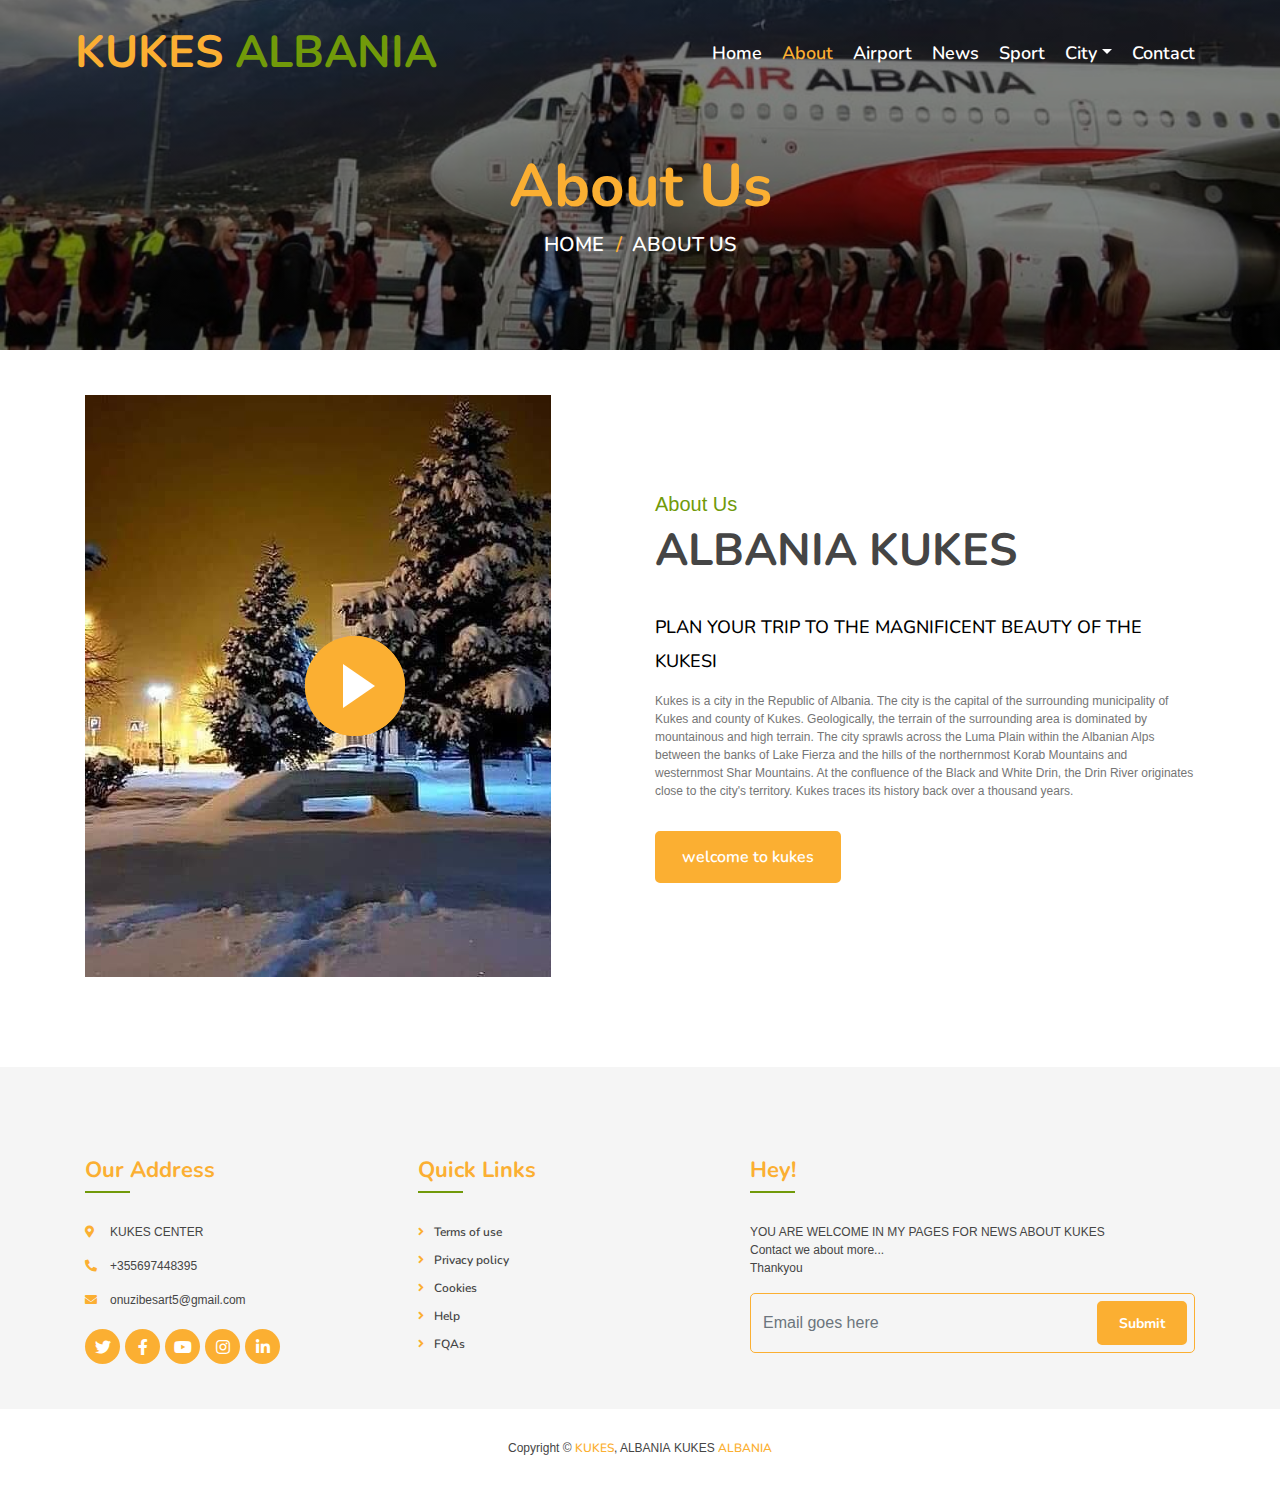
<file: about.html>
<!DOCTYPE html>
<html lang="en">
    <head>
        <meta charset="utf-8">
        <title>WELCOME TO KUKES</title>
        <meta content="width=device-width, initial-scale=1.0" name="viewport">
        <meta content="KUKES" name="keywords">
        <meta content="KUKES" name="description">

        <!-- Favicon -->
        <link href="img/favicon.ico" rel="icon">

        <!-- Google Font -->
        <link href="https://fonts.googleapis.com/css?family=Open+Sans:300,400|Nunito:600,700" rel="stylesheet"> 
        
        <!-- CSS Libraries -->
        <link href="https://stackpath.bootstrapcdn.com/bootstrap/4.4.1/css/bootstrap.min.css" rel="stylesheet">
        <link href="https://cdnjs.cloudflare.com/ajax/libs/font-awesome/5.10.0/css/all.min.css" rel="stylesheet">
        <link href="lib/animate/animate.min.css" rel="stylesheet">
        <link href="lib/owlcarousel/assets/owl.carousel.min.css" rel="stylesheet">
        <link href="lib/flaticon/font/flaticon.css" rel="stylesheet">
        <link href="lib/tempusdominus/css/tempusdominus-bootstrap-4.min.css" rel="stylesheet" />

        <!-- Template Stylesheet -->
        <link href="css/style.css" rel="stylesheet">
    </head>

    <body>
        <!-- Nav Bar Start -->
        <div class="navbar navbar-expand-lg bg-light navbar-light">
            <div class="container-fluid">
                <a href="index.html" class="navbar-brand">KUKES <span>ALBANIA</span></a>
                <button type="button" class="navbar-toggler" data-toggle="collapse" data-target="#navbarCollapse">
                    <span class="navbar-toggler-icon"></span>
                </button>

                <div class="collapse navbar-collapse justify-content-between" id="navbarCollapse">
                    <div class="navbar-nav ml-auto">
                        <a href="index.html" class="nav-item nav-link">Home</a>
                        <a href="about.html" class="nav-item nav-link active">About</a>
                        <a href="feature.html" class="nav-item nav-link">Airport</a>
                        <a href="menu.html" class="nav-item nav-link">News</a>
                        <a href="booking.html" class="nav-item nav-link">Sport</a>
                        <div class="nav-item dropdown">
                            <a href="#" class="nav-link dropdown-toggle" data-toggle="dropdown">City</a>
                            <div class="dropdown-menu">
                                <a href="blog.html" class="dropdown-item">Mountains</a>
                                <a href="single.html" class="dropdown-item">Food</a>
                            </div>
                        </div>
                        <a href="contact.html" class="nav-item nav-link">Contact</a>
                    </div>
                </div>
            </div>
        </div>
        <!-- Nav Bar End -->
        
        
        <!-- Page Header Start -->
        <div class="page-header  mb-0"  > 
        
            <div class="container">
                <div class="row">
                    <div class="col-12">
                        <h2>About Us</h2>
                    </div>
                    <div class="col-12">
                        <a href="">Home</a>
                        <a href="">About Us</a>
                    </div>
                </div>
            </div>
        </div>
        <!-- Page Header End -->
        
        
      

        <!-- About Start -->
    
	   
	    <div class="about">
            <div class="container">
                <div class="row align-items-center">
                    <div class="col-lg-6">
                        <div class="about-movie">
                    <img src="img/ku.jpg" alt="Image">
				    <source src="img/vid1.MP4" alt="VIDEO">
  <button type="button" class="btn-play" data-toggle="modal" data-src="img/vid1.mp4" data-target="#videoModal">
                                <span></span>
                            </button>
                        </div>
                    </div>
                    <div class="col-lg-6">
                        <div class="about-content">
                            <div class="section-header">
                                <p>About Us</p>
                                <h2>ALBANIA KUKES</h2>
                            </div>
                            <div class="about-text">
                                <p>
                            
           	<font size="4" color="black"><p>  
		 <h3>PLAN YOUR TRIP TO THE MAGNIFICENT BEAUTY OF THE KUKESI</h3></p></font>
         Kukes is a city in the Republic of Albania. 
		 The city is the capital of the surrounding municipality of Kukes and county of Kukes.
         Geologically, the terrain of the surrounding area is dominated by mountainous and high terrain. 
         The city sprawls across the Luma Plain within the Albanian Alps between the banks of Lake Fierza
         and the hills of the northernmost Korab Mountains and westernmost Shar Mountains. At the confluence
         of the Black and White Drin, the Drin River originates close to the city's territory.
         Kukes traces its history back over a thousand years. 
		 </p>
                                <a class="btn custom-btn" href="">welcome to kukes</a>
                            </div>
                        </div>
                    </div>
                </div>
            </div>
        </div>
        <!-- About End -->
        
        
        <!-- Video Modal Start-->
        <div class="modal fade" id="videoModal" tabindex="-1" role="dialog" aria-labelledby="exampleModalLabel" aria-hidden="true">
            <div class="modal-dialog" role="document">
                <div class="modal-content">
                    <div class="modal-body">
                        <button type="button" class="close" data-dismiss="modal" aria-label="Close">
                            <span aria-hidden="true">&times;</span>
                        </button>        
                        <!-- 16:9 aspect ratio -->
                        <div class="embed-responsive embed-responsive-16by9">
                            <iframe class="embed-responsive-item" src="" id="video"  allowscriptaccess="always" allow="autoplay"></iframe>
                        </div>
                    </div>
                </div>
            </div>
        </div> 
        <!-- Video Modal End -->


        <!-- Footer Start -->
        <div class="footer">
            <div class="container">
                <div class="row">
                    <div class="col-lg-7">
                        <div class="row">
                            <div class="col-md-6">
                                <div class="footer-contact">
                                    <h2>Our Address</h2>
                                    <p><i class="fa fa-map-marker-alt"></i>KUKES CENTER</p>
                                    <p><i class="fa fa-phone-alt"></i>+355697448395</p>
                                    <p><i class="fa fa-envelope"></i>onuzibesart5@gmail.com</p>
                                    <div class="footer-social">
                                        <a href=""><i class="fab fa-twitter"></i></a>
                                        <a href=""><i class="fab fa-facebook-f"></i></a>
                                        <a href=""><i class="fab fa-youtube"></i></a>
                                        <a href=""><i class="fab fa-instagram"></i></a>
                                        <a href=""><i class="fab fa-linkedin-in"></i></a>
                                    </div>
                                </div>
                            </div>
                            <div class="col-md-6">
                                <div class="footer-link">
                                    <h2>Quick Links</h2>
                                    <a href="">Terms of use</a>
                                    <a href="">Privacy policy</a>
                                    <a href="">Cookies</a>
                                    <a href="">Help</a>
                                    <a href="">FQAs</a>
                                </div>
                            </div>
                        </div>
                    </div>
                    <div class="col-lg-5">
                        <div class="footer-newsletter">
                            <h2>Hey!</h2>
                            <p>
                               YOU ARE WELCOME IN MY PAGES FOR NEWS ABOUT KUKES 
                              <br>
							   Contact we about more...
							  <br>
							   Thankyou 
                            <div class="form">
                                <input class="form-control" placeholder="Email goes here">
                                <button class="btn custom-btn">Submit</button>
                            </div>
                        </div>
                    </div>
                </div>
            </div>
            <div class="copyright">
                <div class="container">
                    <p>Copyright &copy; <a href="#">KUKES</a>, ALBANIA</p>
                    <p>KUKES <a href="">ALBANIA</a></p>
                </div>
            </div>
        </div>
        <!-- Footer End -->

        <a href="#" class="back-to-top"><i class="fa fa-chevron-up"></i></a>

        <!-- JavaScript Libraries -->
        <script src="https://code.jquery.com/jquery-3.4.1.min.js"></script>
        <script src="https://stackpath.bootstrapcdn.com/bootstrap/4.4.1/js/bootstrap.bundle.min.js"></script>
        <script src="lib/easing/easing.min.js"></script>
        <script src="lib/owlcarousel/owl.carousel.min.js"></script>
        <script src="lib/tempusdominus/js/moment.min.js"></script>
        <script src="lib/tempusdominus/js/moment-timezone.min.js"></script>
        <script src="lib/tempusdominus/js/tempusdominus-bootstrap-4.min.js"></script>
        
        <!-- Contact Javascript File -->
        <script src="mail/jqBootstrapValidation.min.js"></script>
        <script src="mail/contact.js"></script>

        <!-- Template Javascript -->
        <script src="js/main.js"></script>
    </body>
</html>
</file>
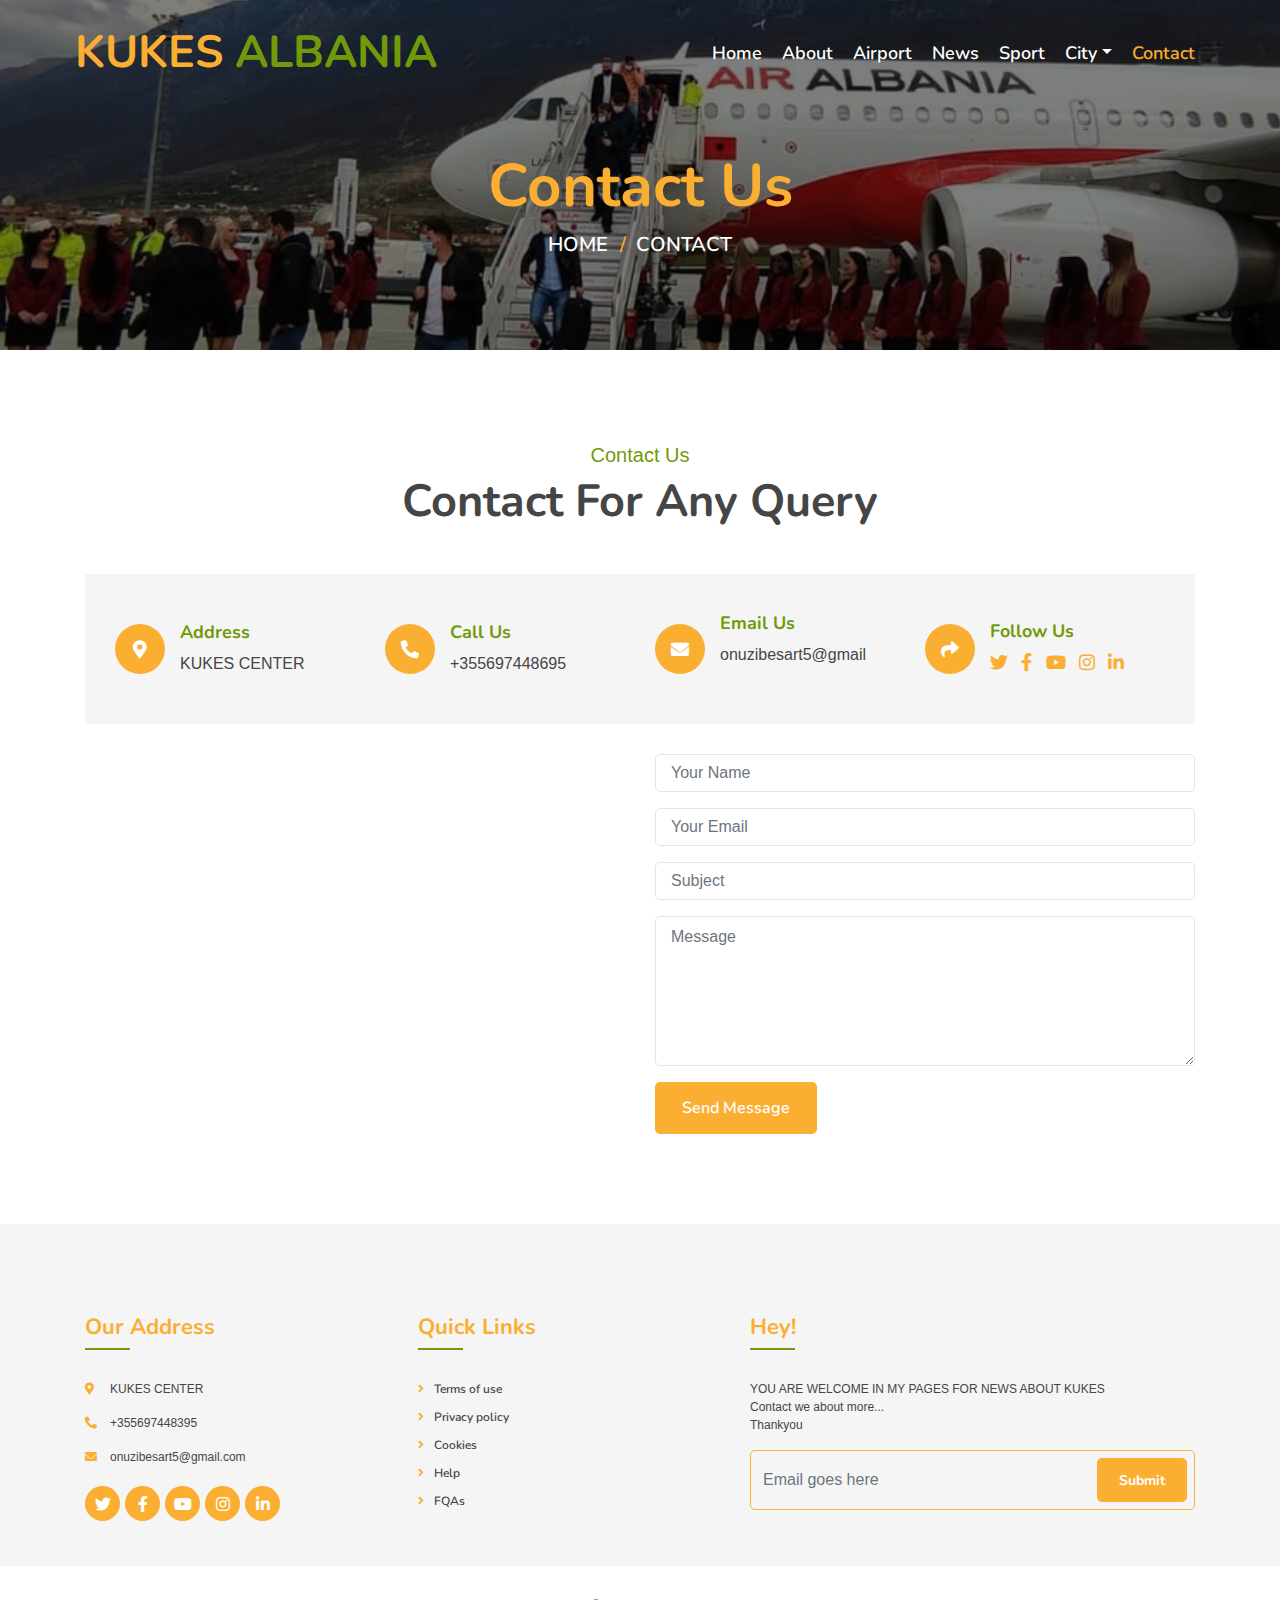
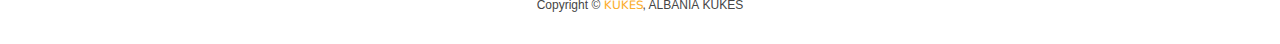
<file: contact.html>
<!DOCTYPE html>
<html lang="en">
    <head>
        <meta charset="utf-8">
        <title>WELCOME TO KUKESI</title>
        <meta content="width=device-width, initial-scale=1.0" name="viewport">
        <meta content="KUKESI" name="keywords">
        <meta content="KUKESI" name="description">

        <!-- Favicon -->
        <link href="img/favicon.ico" rel="icon">

        <!-- Google Font -->
        <link href="https://fonts.googleapis.com/css?family=Open+Sans:300,400|Nunito:600,700" rel="stylesheet"> 
        
        <!-- CSS Libraries -->
        <link href="https://stackpath.bootstrapcdn.com/bootstrap/4.4.1/css/bootstrap.min.css" rel="stylesheet">
        <link href="https://cdnjs.cloudflare.com/ajax/libs/font-awesome/5.10.0/css/all.min.css" rel="stylesheet">
        <link href="lib/animate/animate.min.css" rel="stylesheet">
        <link href="lib/owlcarousel/assets/owl.carousel.min.css" rel="stylesheet">
        <link href="lib/flaticon/font/flaticon.css" rel="stylesheet">
        <link href="lib/tempusdominus/css/tempusdominus-bootstrap-4.min.css" rel="stylesheet" />

        <!-- Template Stylesheet -->
        <link href="css/style.css" rel="stylesheet">
    </head>

    <body>
        <!-- Nav Bar Start -->
        <div class="navbar navbar-expand-lg bg-light navbar-light">
            <div class="container-fluid">
                <a href="index.html" class="navbar-brand">KUKES <span>ALBANIA</span></a>
                <button type="button" class="navbar-toggler" data-toggle="collapse" data-target="#navbarCollapse">
                    <span class="navbar-toggler-icon"></span>
                </button>

                <div class="collapse navbar-collapse justify-content-between" id="navbarCollapse">
                    <div class="navbar-nav ml-auto">
                        <a href="index.html" class="nav-item nav-link">Home</a>
                        <a href="about.html" class="nav-item nav-link">About</a>
                        <a href="feature.html" class="nav-item nav-link">Airport</a>
                        <a href="menu.html" class="nav-item nav-link">News</a>
                        <a href="booking.html" class="nav-item nav-link">Sport</a>
                        <div class="nav-item dropdown">
                            <a href="#" class="nav-link dropdown-toggle" data-toggle="dropdown">City</a>
                            <div class="dropdown-menu">
                                <a href="blog.html" class="dropdown-item">Mountains</a>
                                <a href="single.html" class="dropdown-item">Food</a>
                            </div>
                        </div>
                        <a href="contact.html" class="nav-item nav-link active">Contact</a>
                    </div>
                </div>
            </div>
        </div>
        <!-- Nav Bar End -->
        
        
        <!-- Page Header Start -->
        <div class="page-header">
            <div class="container">
                <div class="row">
                    <div class="col-12">
                        <h2>Contact Us</h2>
                    </div>
                    <div class="col-12">
                        <a href="">Home</a>
                        <a href="">Contact</a>
                    </div>
                </div>
            </div>
        </div>
        <!-- Page Header End -->
        
        
        <!-- Contact Start -->
        <div class="contact">
            <div class="container">
                <div class="section-header text-center">
                    <p>Contact Us</p>
                    <h2>Contact For Any Query</h2>
                </div>
                <div class="row align-items-center contact-information">
                    <div class="col-md-6 col-lg-3">
                        <div class="contact-info">
                            <div class="contact-icon">
                                <i class="fa fa-map-marker-alt"></i>
                            </div>
                            <div class="contact-text">
                                <h3>Address</h3>
                                <p>KUKES CENTER</p>
                            </div>
                        </div>
                    </div>
                    <div class="col-md-6 col-lg-3">
                        <div class="contact-info">
                            <div class="contact-icon">
                                <i class="fa fa-phone-alt"></i>
                            </div>
                            <div class="contact-text">
                                <h3>Call Us</h3>
                                <p>+355697448695</p>
                            </div>
                        </div>
                    </div>
                    <div class="col-md-6 col-lg-3">
                        <div class="contact-info">
                            <div class="contact-icon">
                                <i class="fa fa-envelope"></i>
                            </div>
                            <div class="contact-text">
                                <h3>Email Us</h3>
                                <p>onuzibesart5@gmail</p>
                                <br>
                            </div>
                        </div>
                    </div>
                    <div class="col-md-6 col-lg-3">
                        <div class="contact-info">
                            <div class="contact-icon">
                                <i class="fa fa-share"></i>
                            </div>
                            <div class="contact-text">
                                <h3>Follow Us</h3>
                                <div class="contact-social">
                                    <a href=""><i class="fab fa-twitter"></i></a>
                                    <a href=""><i class="fab fa-facebook-f"></i></a>
                                    <a href=""><i class="fab fa-youtube"></i></a>
                                    <a href=""><i class="fab fa-instagram"></i></a>
                                    <a href=""><i class="fab fa-linkedin-in"></i></a>
                                </div>
                            </div>
                        </div>
                    </div>
                </div>
                <div class="row contact-form">
                    <div class="col-md-6">
                    	<div id="map"><iframe src="https://www.google.com/maps/embed?pb=!1m18!1m12!1m3!1d189699.26234741384!2d20.30884916834918!3d42.02063887240858!2m3!1f0!2f0!3f0!3m2!1i1024!2i768!4f13.1!3m3!1m2!1s0x1353d1fc41be466b%3A0x9ad4fb9029a87ae9!2zS3Vrw6tzLCBBbGJhbmlh!5e0!3m2!1sen!2s!4v1556047755910!5m2!1sen!2s" width="220" height="300" frameborder="0" style="border:0" allowfullscreen></iframe></div>
        
                    </div>
                    <div class="col-md-6">
                        <div id="success"></div>
                        <form name="sentMessage" id="contactForm" novalidate="novalidate">
                            <div class="control-group">
                                <input type="text" class="form-control" id="name" placeholder="Your Name" required="required" data-validation-required-message="Please enter your name" />
                                <p class="help-block text-danger"></p>
                            </div>
                            <div class="control-group">
                                <input type="email" class="form-control" id="email" placeholder="Your Email" required="required" data-validation-required-message="Please enter your email" />
                                <p class="help-block text-danger"></p>
                            </div>
                            <div class="control-group">
                                <input type="text" class="form-control" id="subject" placeholder="Subject" required="required" data-validation-required-message="Please enter a subject" />
                                <p class="help-block text-danger"></p>
                            </div>
                            <div class="control-group">
                                <textarea class="form-control" id="message" placeholder="Message" required="required" data-validation-required-message="Please enter your message"></textarea>
                                <p class="help-block text-danger"></p>
                            </div>
                            <div>
                                <button class="btn custom-btn" type="submit" id="sendMessageButton">Send Message</button>
                            </div>
                        </form>
                    </div>
                </div>
            </div>
        </div>
        <!-- Contact End -->


        <!-- Footer Start -->
        <div class="footer">
            <div class="container">
                <div class="row">
                    <div class="col-lg-7">
                        <div class="row">
                            <div class="col-md-6">
                                <div class="footer-contact">
                                    <h2>Our Address</h2>
                                    <p><i class="fa fa-map-marker-alt"></i>KUKES CENTER</p>
                                    <p><i class="fa fa-phone-alt"></i>+355697448395</p>
                                    <p><i class="fa fa-envelope"></i>onuzibesart5@gmail.com</p>
                                    <div class="footer-social">
                                        <a href=""><i class="fab fa-twitter"></i></a>
                                        <a href=""><i class="fab fa-facebook-f"></i></a>
                                        <a href=""><i class="fab fa-youtube"></i></a>
                                        <a href=""><i class="fab fa-instagram"></i></a>
                                        <a href=""><i class="fab fa-linkedin-in"></i></a>
                                    </div>
                                </div>
                            </div>
                            <div class="col-md-6">
                                <div class="footer-link">
                                    <h2>Quick Links</h2>
                                    <a href="">Terms of use</a>
                                    <a href="">Privacy policy</a>
                                    <a href="">Cookies</a>
                                    <a href="">Help</a>
                                    <a href="">FQAs</a>
                                </div>
                            </div>
                        </div>
                    </div>
                    <div class="col-lg-5">
                        <div class="footer-newsletter">
                            <h2>Hey!</h2>
                            <p>
                               YOU ARE WELCOME IN MY PAGES FOR NEWS ABOUT KUKES 
                              <br>
							   Contact we about more...
							  <br>
							   Thankyou 
                                
                            </p>
                            <div class="form">
                                <input class="form-control" placeholder="Email goes here">
                                <button class="btn custom-btn">Submit</button>
                            </div>
                        </div>
                    </div>
                </div>
            </div>
            <div class="copyright">
                <div class="container">
                    <p>Copyright &copy; <a href="#">KUKES</a>, ALBANIA</p>
                    <p>KUKES<a href="https://ALBANIA"></a></p>
                </div>
            </div>
        </div>
        <!-- Footer End -->

        <a href="#" class="back-to-top"><i class="fa fa-chevron-up"></i></a>

        <!-- JavaScript Libraries -->
        <script src="https://code.jquery.com/jquery-3.4.1.min.js"></script>
        <script src="https://stackpath.bootstrapcdn.com/bootstrap/4.4.1/js/bootstrap.bundle.min.js"></script>
        <script src="lib/easing/easing.min.js"></script>
        <script src="lib/owlcarousel/owl.carousel.min.js"></script>
        <script src="lib/tempusdominus/js/moment.min.js"></script>
        <script src="lib/tempusdominus/js/moment-timezone.min.js"></script>
        <script src="lib/tempusdominus/js/tempusdominus-bootstrap-4.min.js"></script>
        
        <!-- Contact Javascript File -->
        <script src="mail/jqBootstrapValidation.min.js"></script>
        <script src="mail/contact.js"></script>

        <!-- Template Javascript -->
        <script src="js/main.js"></script>
    </body>
</html>
</file>
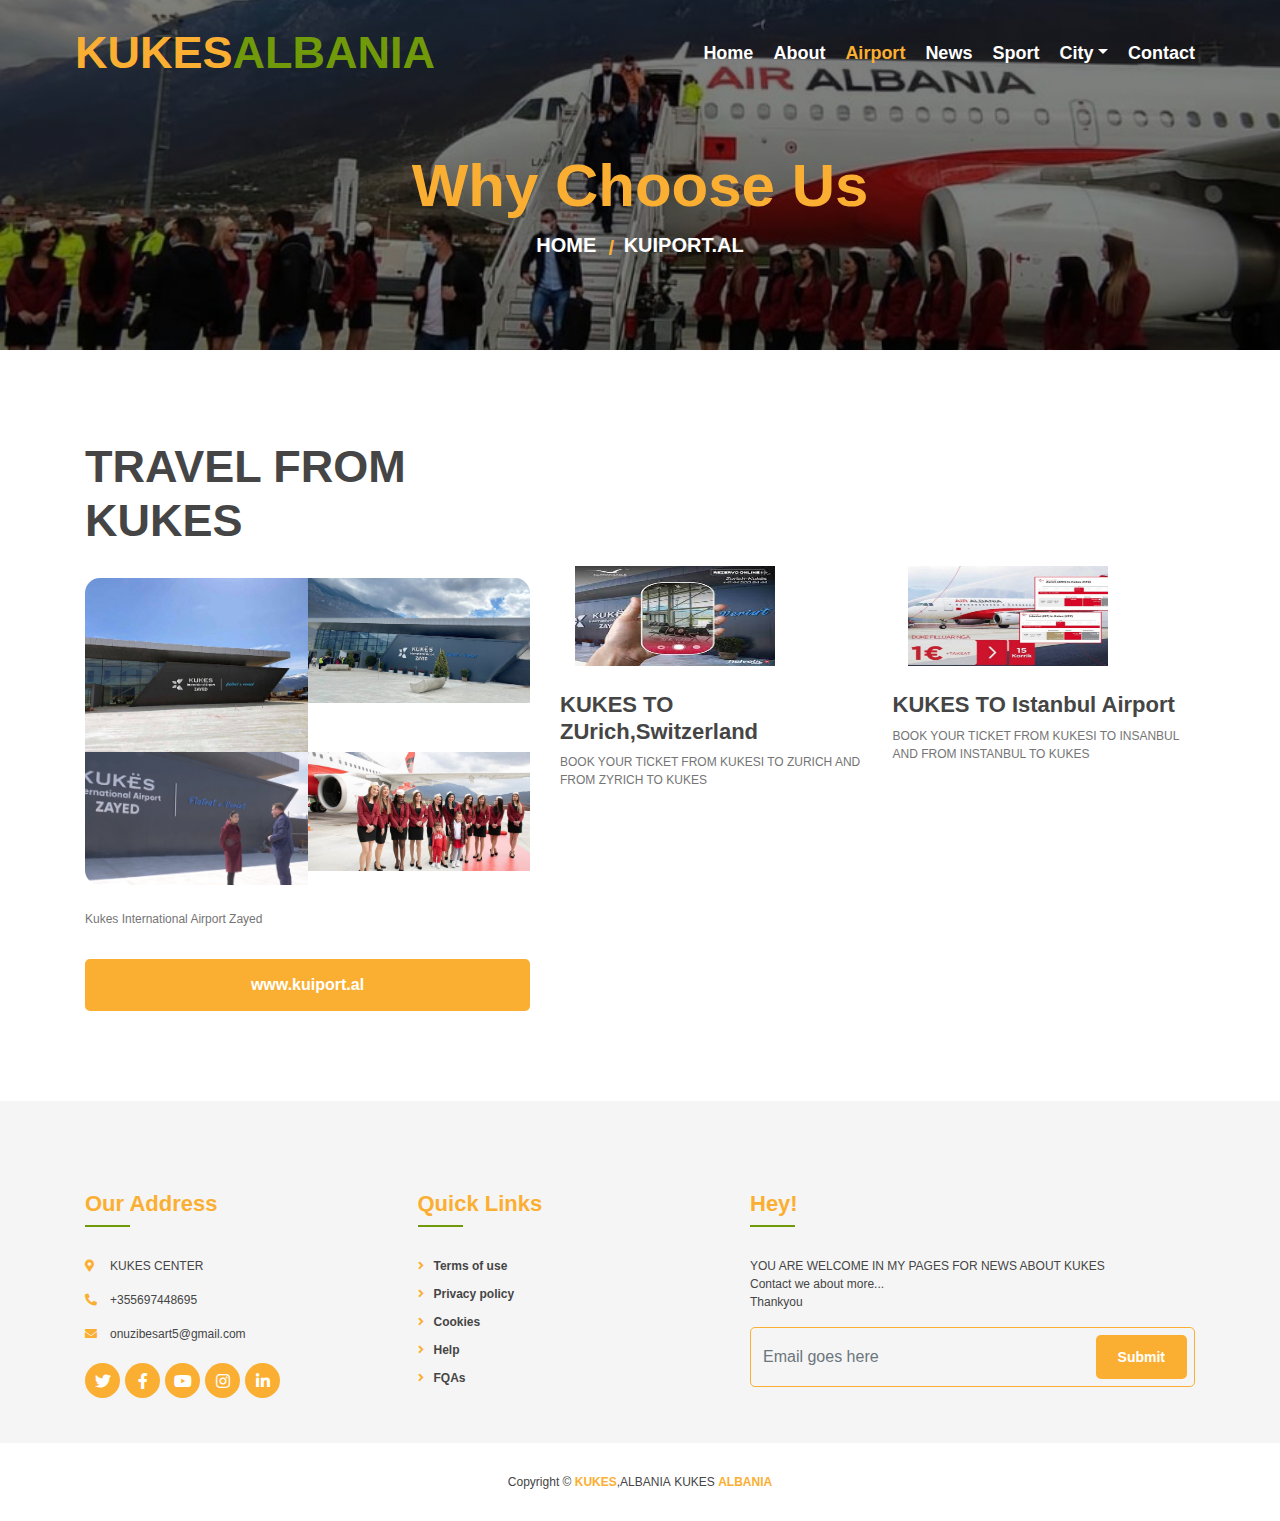
<file: Feature.html>
<!DOCTYPE html>
<html lang="en">
    <head>
        <meta charset="utf-8">
        <title>WELCOME TO KUKESI</title>
        <meta content="width=device-width, initial-scale=1.0" name="viewport">
        <meta content="KUKESI" name="keywords">
        <meta content="KUKESI" name="description">

        <!-- Favicon -->
        <link href="img/to.jpg" rel="icon">

        <!-- Google Font -->
        <link href="/css?family=Open+Sans:300,400|Nunito:600,700" rel="stylesheet"> 
        
        <!-- CSS Libraries -->
        <link href="https://stackpath.bootstrapcdn.com/bootstrap/4.4.1/css/bootstrap.min.css" rel="stylesheet">
        <link href="https://cdnjs.cloudflare.com/ajax/libs/font-awesome/5.10.0/css/all.min.css" rel="stylesheet">
        <link href="lib/animate/animate.min.css" rel="stylesheet">
        <link href="lib/owlcarousel/assets/owl.carousel.min.css" rel="stylesheet">
        <link href="lib/flaticon/font/flaticon.css" rel="stylesheet">
        <link href="lib/tempusdominus/css/tempusdominus-bootstrap-4.min.css" rel="stylesheet" />

        <!-- Template Stylesheet -->
        <link href="css/style.css" rel="stylesheet">
    </head>

    <body>
        <!-- Nav Bar Start -->
        <div class="navbar navbar-expand-lg bg-light navbar-light">
            <div class="container-fluid">
                <a href="index.html" class="navbar-brand">KUKES<span>ALBANIA</span></a>
                <button type="button" class="navbar-toggler" data-toggle="collapse" data-target="#navbarCollapse">
                    <span class="navbar-toggler-icon"></span>
                </button>

                <div class="collapse navbar-collapse justify-content-between" id="navbarCollapse">
                    <div class="navbar-nav ml-auto">
                        <a href="index.html" class="nav-item nav-link">Home</a>
                        <a href="about.html" class="nav-item nav-link">About</a>
                        <a href="feature.html" class="nav-item nav-link active">Airport</a>
                        <a href="menu.html" class="nav-item nav-link">News</a>
                        <a href="booking.html" class="nav-item nav-link">Sport</a>
                        <div class="nav-item dropdown">
                            <a href="#" class="nav-link dropdown-toggle" data-toggle="dropdown">City</a>
                            <div class="dropdown-menu">
                                <a href="blog.html" class="dropdown-item">Mountains</a>
                                <a href="single.html" class="dropdown-item">Food</a>
                            </div>
                        </div>
                        <a href="contact.html" class="nav-item nav-link">Contact</a>
                    </div>
                </div>
            </div>
        </div>
        <!-- Nav Bar End -->
        
        
        <!-- Page Header Start -->
        <div class="page-header">
            <div class="container">
                <div class="row">
                    <div class="col-12">
                        <h2>Why Choose Us</h2>
                    </div>
                    <div class="col-12">
                        <a href="">Home</a>
                        <a href="">kuiport.al</a>
                    </div>
                </div>
            </div>
        </div>
        <!-- Page Header End -->
        

        <!-- Feature Start -->
        <div class="feature">
            <div class="container">
                <div class="row">
                    <div class="col-lg-5">
                        <div class="section-header">
                            <h2>TRAVEL FROM KUKES</h2>
                        </div>
                        <div class="feature-text">
                            <div class="feature-img">
                                <div class="row">
                                    <div class="col-6">
                                        <img src="img/air8.jpg" alt="Image">
                                    </div>
                                    <div class="col-6">
                                        <img src="img/air1.jpg" alt="Image">
                                    </div>
                                    <div class="col-6">
                                        <img src="img/balluku-2.jpg" alt="Image">
                                    </div>
                                    <div class="col-6">
                                        <img src="img/FL.jpg" alt="Image">
                                    </div>
                                </div>
                            </div>
                            Kukes International Airport Zayed  
                            </p>
                            <a class="btn custom-btn"   href="https://www.kuiport.al/">www.kuiport.al </a>
                        </div>
                    </div>
                   	   
			 <div class="col-lg-7">
                        <div class="row">
				   <div class="col-sm-6">
                                <div class="feature-item">
                              <div class="col-6">
                                      <br>
									  <br>
									   <br>
									  <br>
									   <br>
									  <br>
									   <br>
									   <img src="img/a0.jpg" alt="Image"  width="200" height="100">
                                    </div>
                                    <h3><br>KUKES TO ZUrich,Switzerland</h3>
                                    <p>
                                    BOOK YOUR TICKET FROM KUKESI TO ZURICH AND FROM ZYRICH TO KUKES
                                    </p>
                                </div>
                            </div>
                            <div class="col-sm-6">
                                <div class="feature-item">
                                     <div class="col-6">
                                       <br>
									  <br>
									   <br>
									  <br>
									   <br>
									  <br>
									   <br>
                                        <img src="img/a2.jpg" alt="Image" width="200" height="100" >
                                    </div>
                                    <h3><br>KUKES TO Istanbul Airport</h3>
                                    <p>
                                       BOOK YOUR TICKET FROM KUKESI TO INSANBUL AND FROM INSTANBUL TO KUKES  
                                    </p>
                                </div>
                            </div>
                        </div>
                      
                            </div>
                            </div>
                        </div>
                    </div>
                </div>
            </div>
        </div>
        <!-- Feature End -->


        <!-- Footer Start -->
        <div class="footer">
            <div class="container">
                <div class="row">
                    <div class="col-lg-7">
                        <div class="row">
                            <div class="col-md-6">
                                <div class="footer-contact">
                                    <h2>Our Address</h2>
                                    <p><i class="fa fa-map-marker-alt"></i>KUKES CENTER</p>
                                    <p><i class="fa fa-phone-alt"></i>+355697448695</p>
                                    <p><i class="fa fa-envelope"></i>onuzibesart5@gmail.com</p>
                                    <div class="footer-social">
                                        <a href=""><i class="fab fa-twitter"></i></a>
                                        <a href=""><i class="fab fa-facebook-f"></i></a>
                                        <a href=""><i class="fab fa-youtube"></i></a>
                                        <a href=""><i class="fab fa-instagram"></i></a>
                                        <a href=""><i class="fab fa-linkedin-in"></i></a>
                                    </div>
                                </div>
                            </div>
                            <div class="col-md-6">
                                <div class="footer-link">
                                    <h2>Quick Links</h2>
                                    <a href="">Terms of use</a>
                                    <a href="">Privacy policy</a>
                                    <a href="">Cookies</a>
                                    <a href="">Help</a>
                                    <a href="">FQAs</a>
                                </div>
                            </div>
                        </div>
                    </div>
                    <div class="col-lg-5">
                        <div class="footer-newsletter">
                             <h2>Hey!</h2>
                            <p>
                               YOU ARE WELCOME IN MY PAGES FOR NEWS ABOUT KUKES 
                              <br>
							   Contact we about more...
							  <br>
							   Thankyou 
							   </p>
                            <div class="form">
                                <input class="form-control" placeholder="Email goes here">
                                <button class="btn custom-btn">Submit</button>
                            </div>
                        </div>
                    </div>
                </div>
            </div>
            <div class="copyright">
                <div class="container">
                    <p>Copyright &copy; <a href="#">KUKES</a>,ALBANIA</p>
                    <p>KUKES <a href="https://htmlcodex.com">ALBANIA</a></p>
                </div>
            </div>
        </div>
        <!-- Footer End -->

        <a href="#" class="back-to-top"><i class="fa fa-chevron-up"></i></a>

        <!-- JavaScript Libraries -->
        <script src="https://code.jquery.com/jquery-3.4.1.min.js"></script>
        <script src="https://stackpath.bootstrapcdn.com/bootstrap/4.4.1/js/bootstrap.bundle.min.js"></script>
        <script src="lib/easing/easing.min.js"></script>
        <script src="lib/owlcarousel/owl.carousel.min.js"></script>
        <script src="lib/tempusdominus/js/moment.min.js"></script>
        <script src="lib/tempusdominus/js/moment-timezone.min.js"></script>
        <script src="lib/tempusdominus/js/tempusdominus-bootstrap-4.min.js"></script>
        
        <!-- Contact Javascript File -->
        <script src="mail/jqBootstrapValidation.min.js"></script>
        <script src="mail/contact.js"></script>

        <!-- Template Javascript -->
        <script src="js/main.js"></script>
    </body>
</html>
</file>
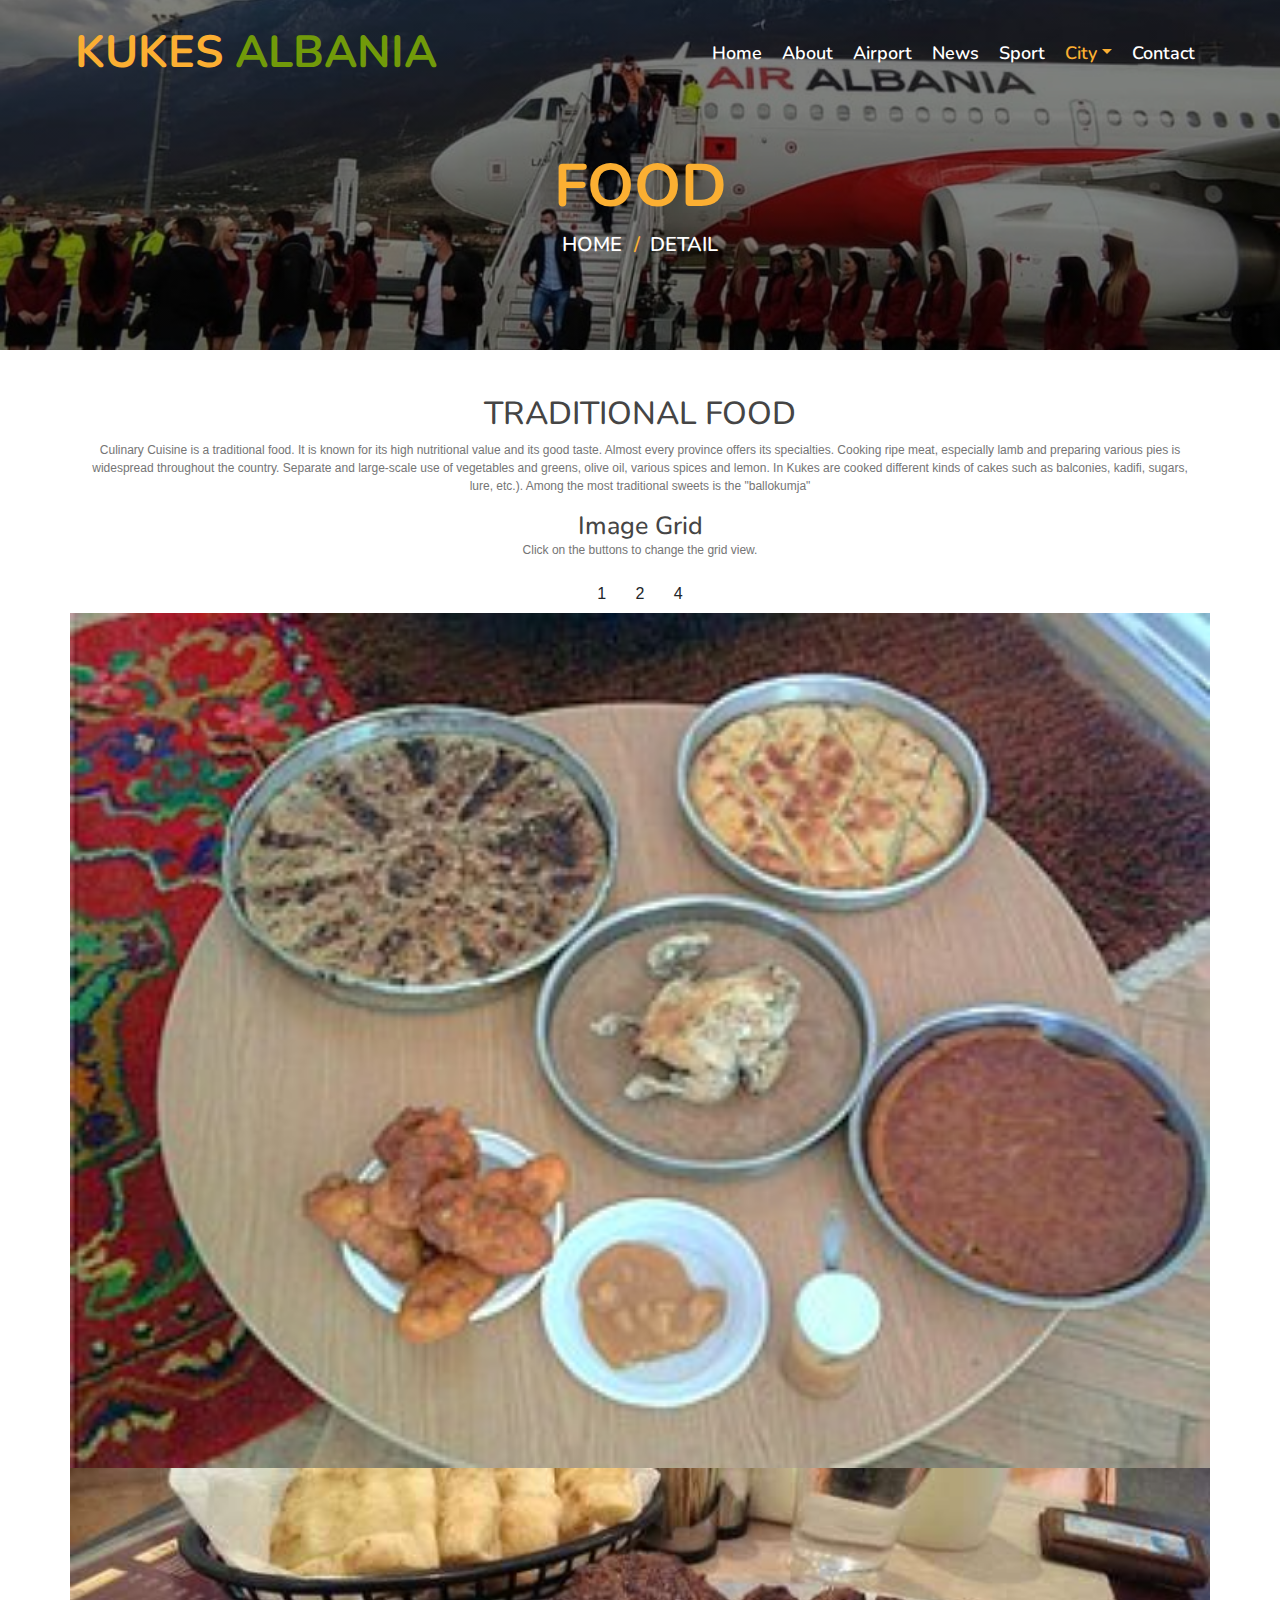
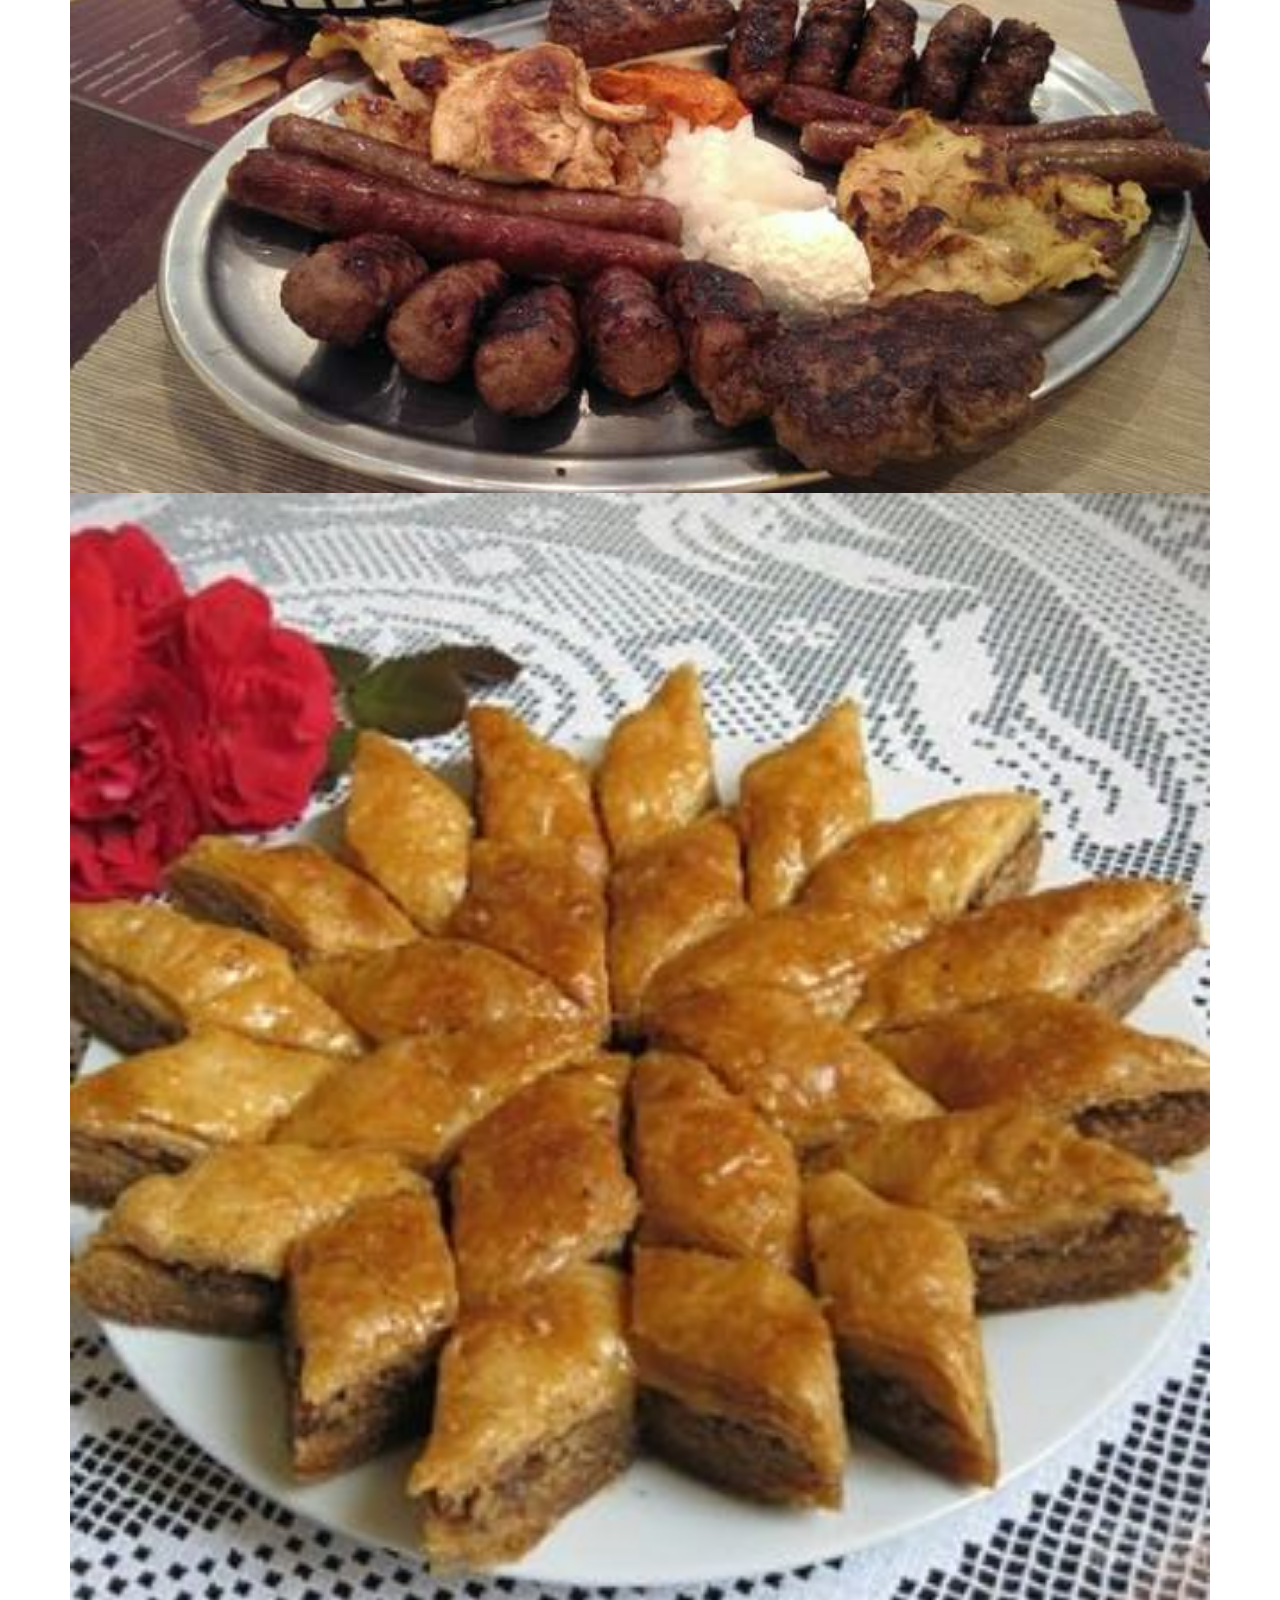
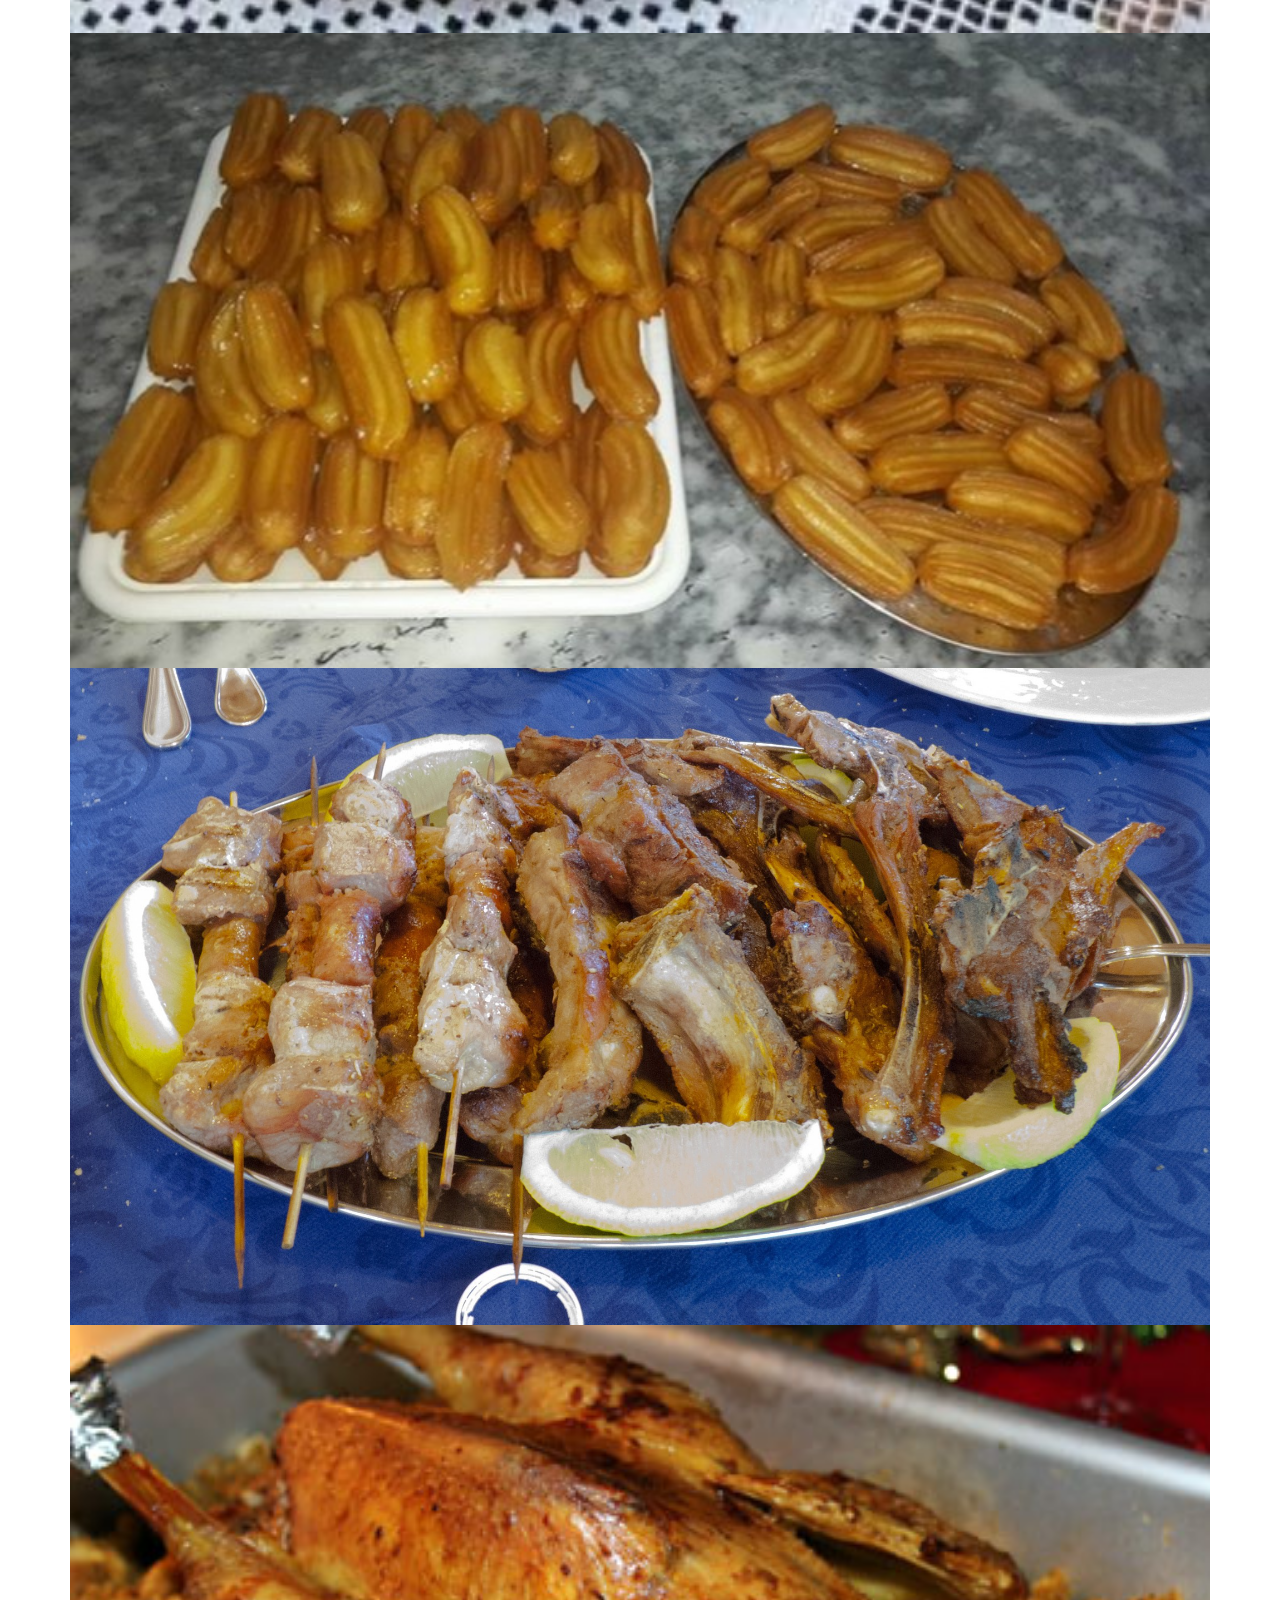
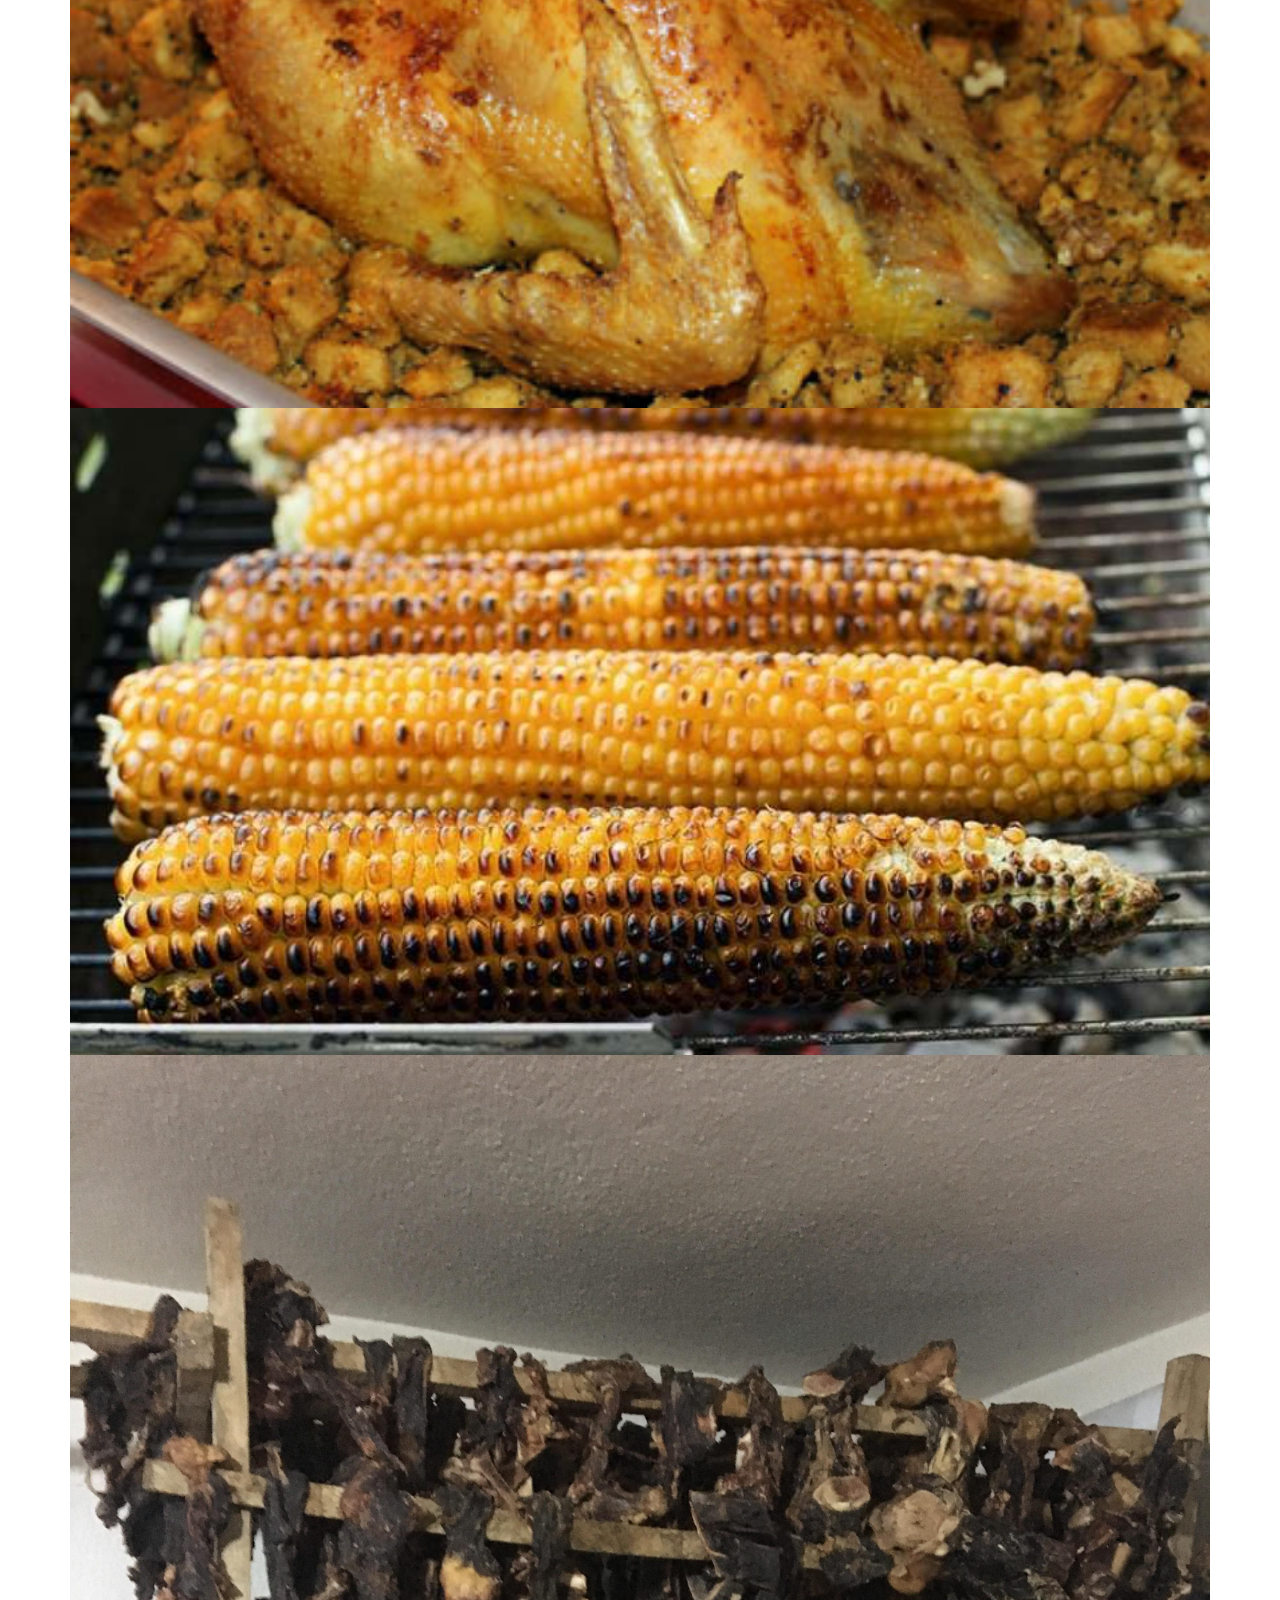
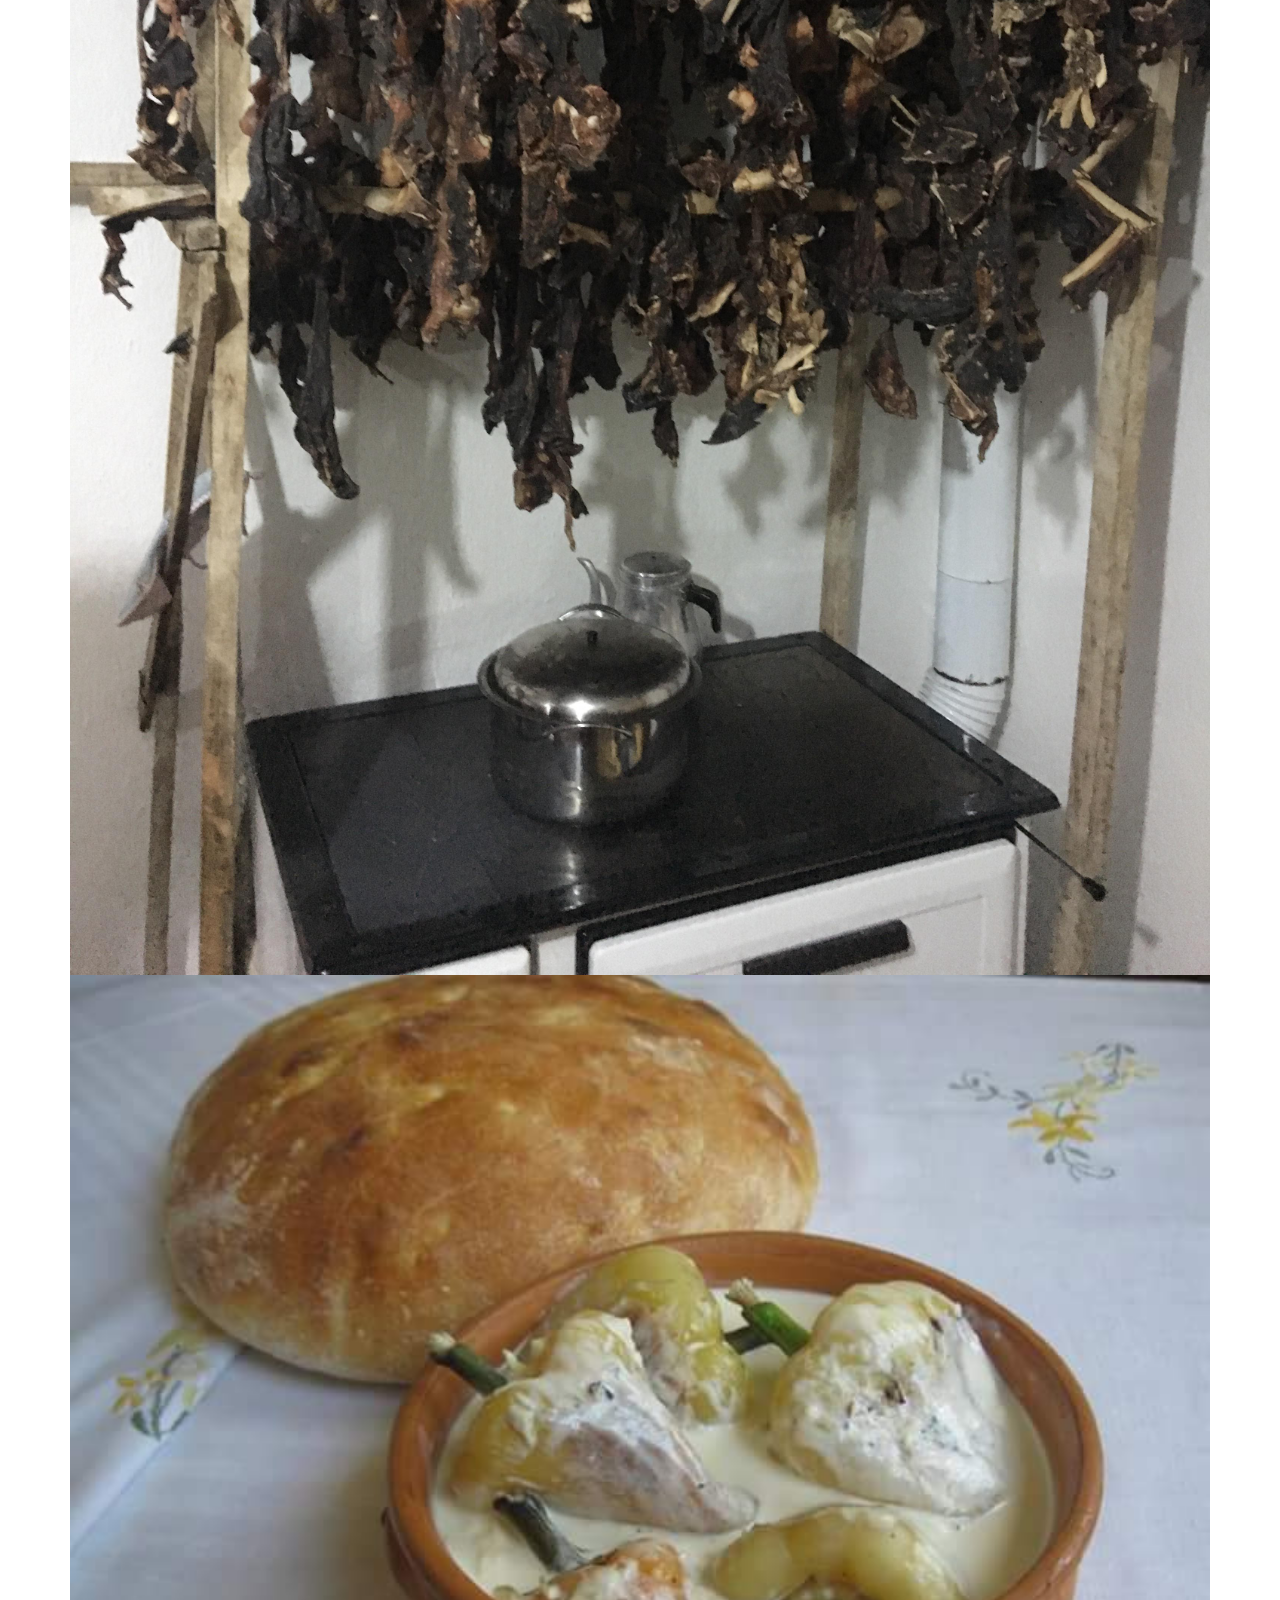
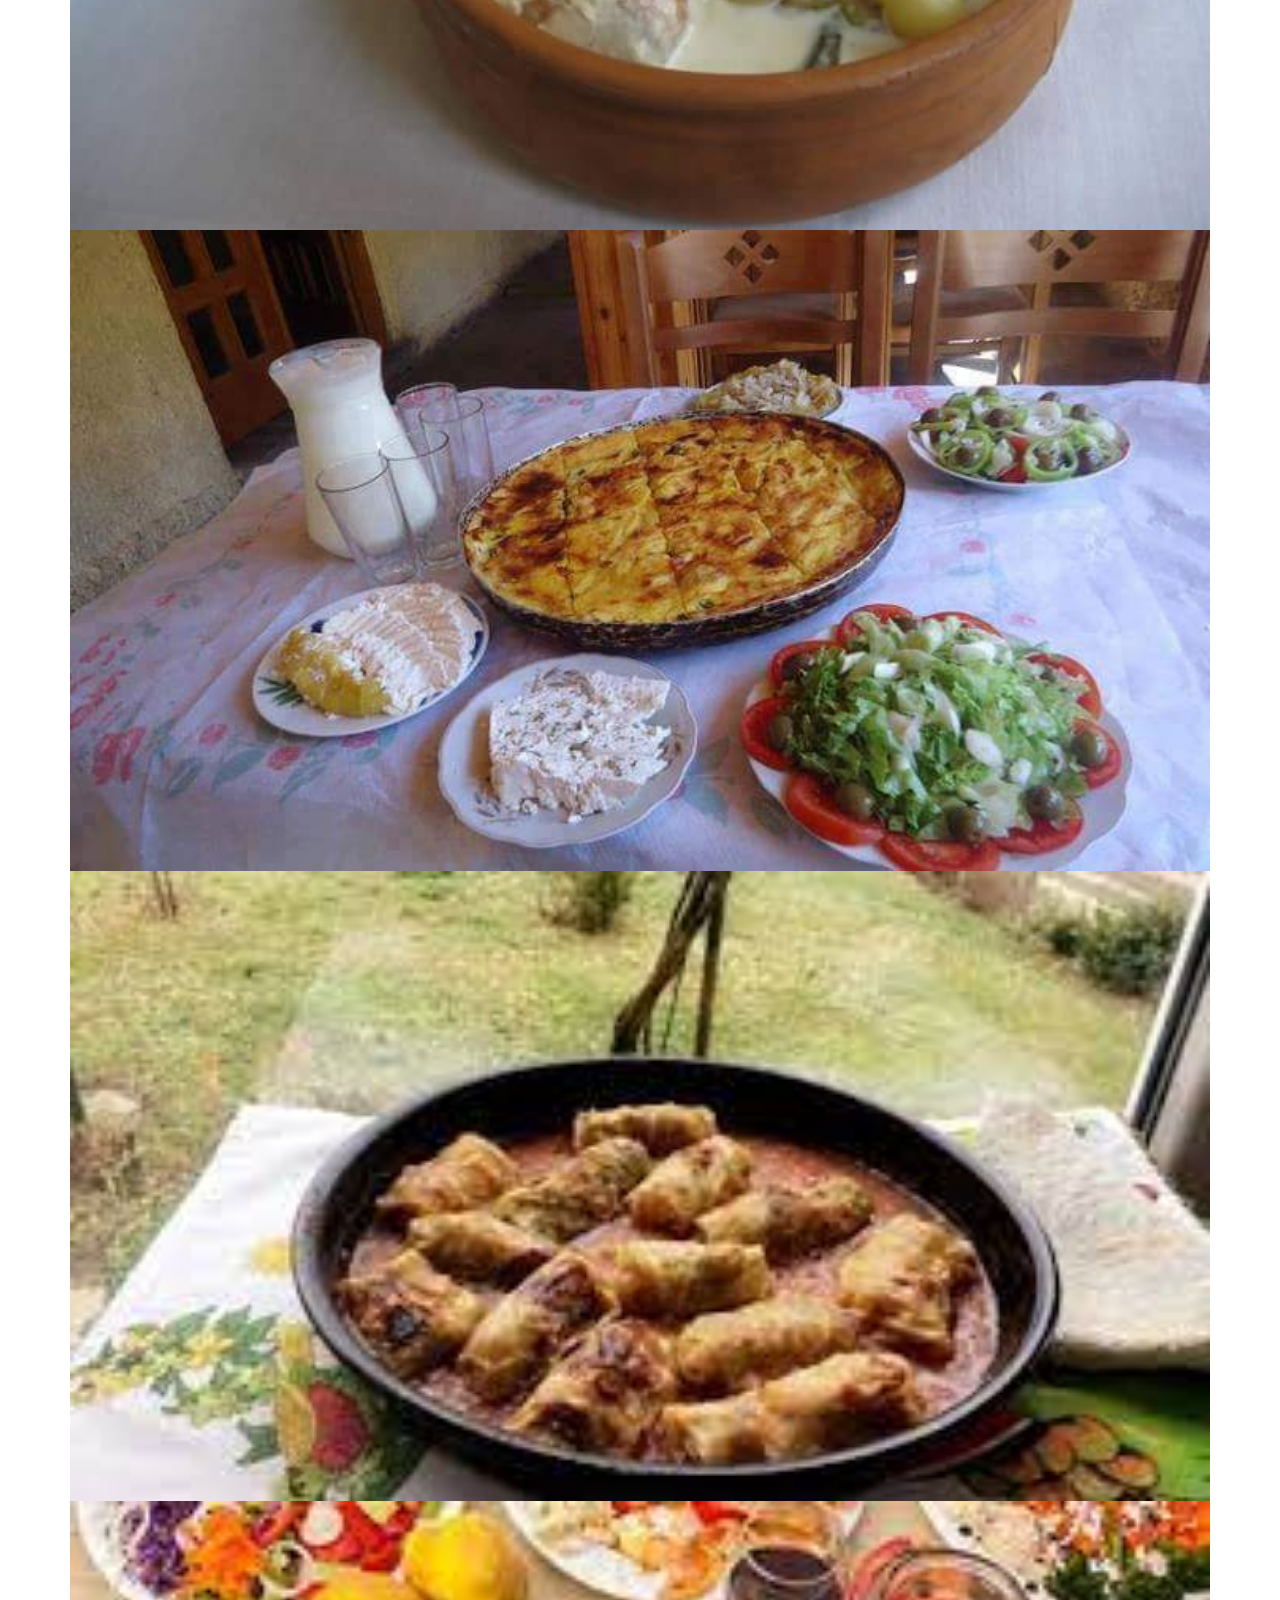
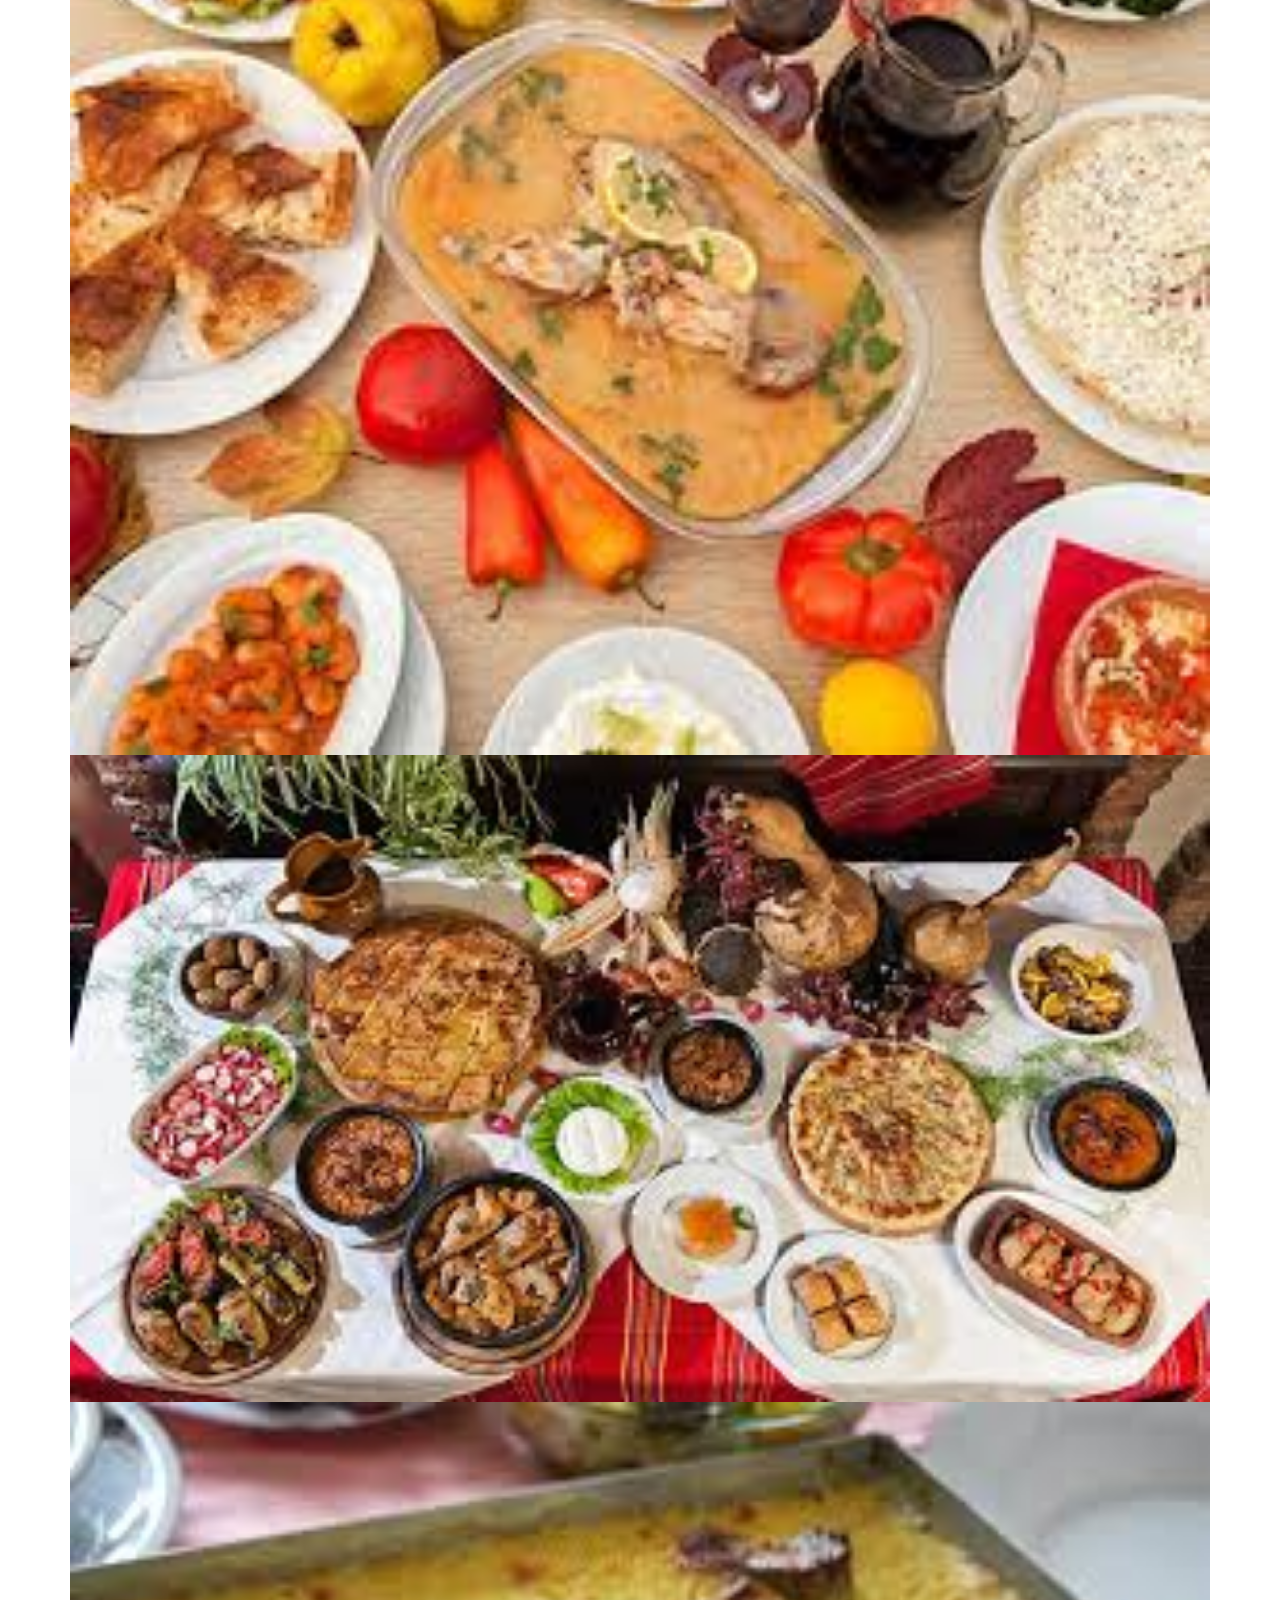
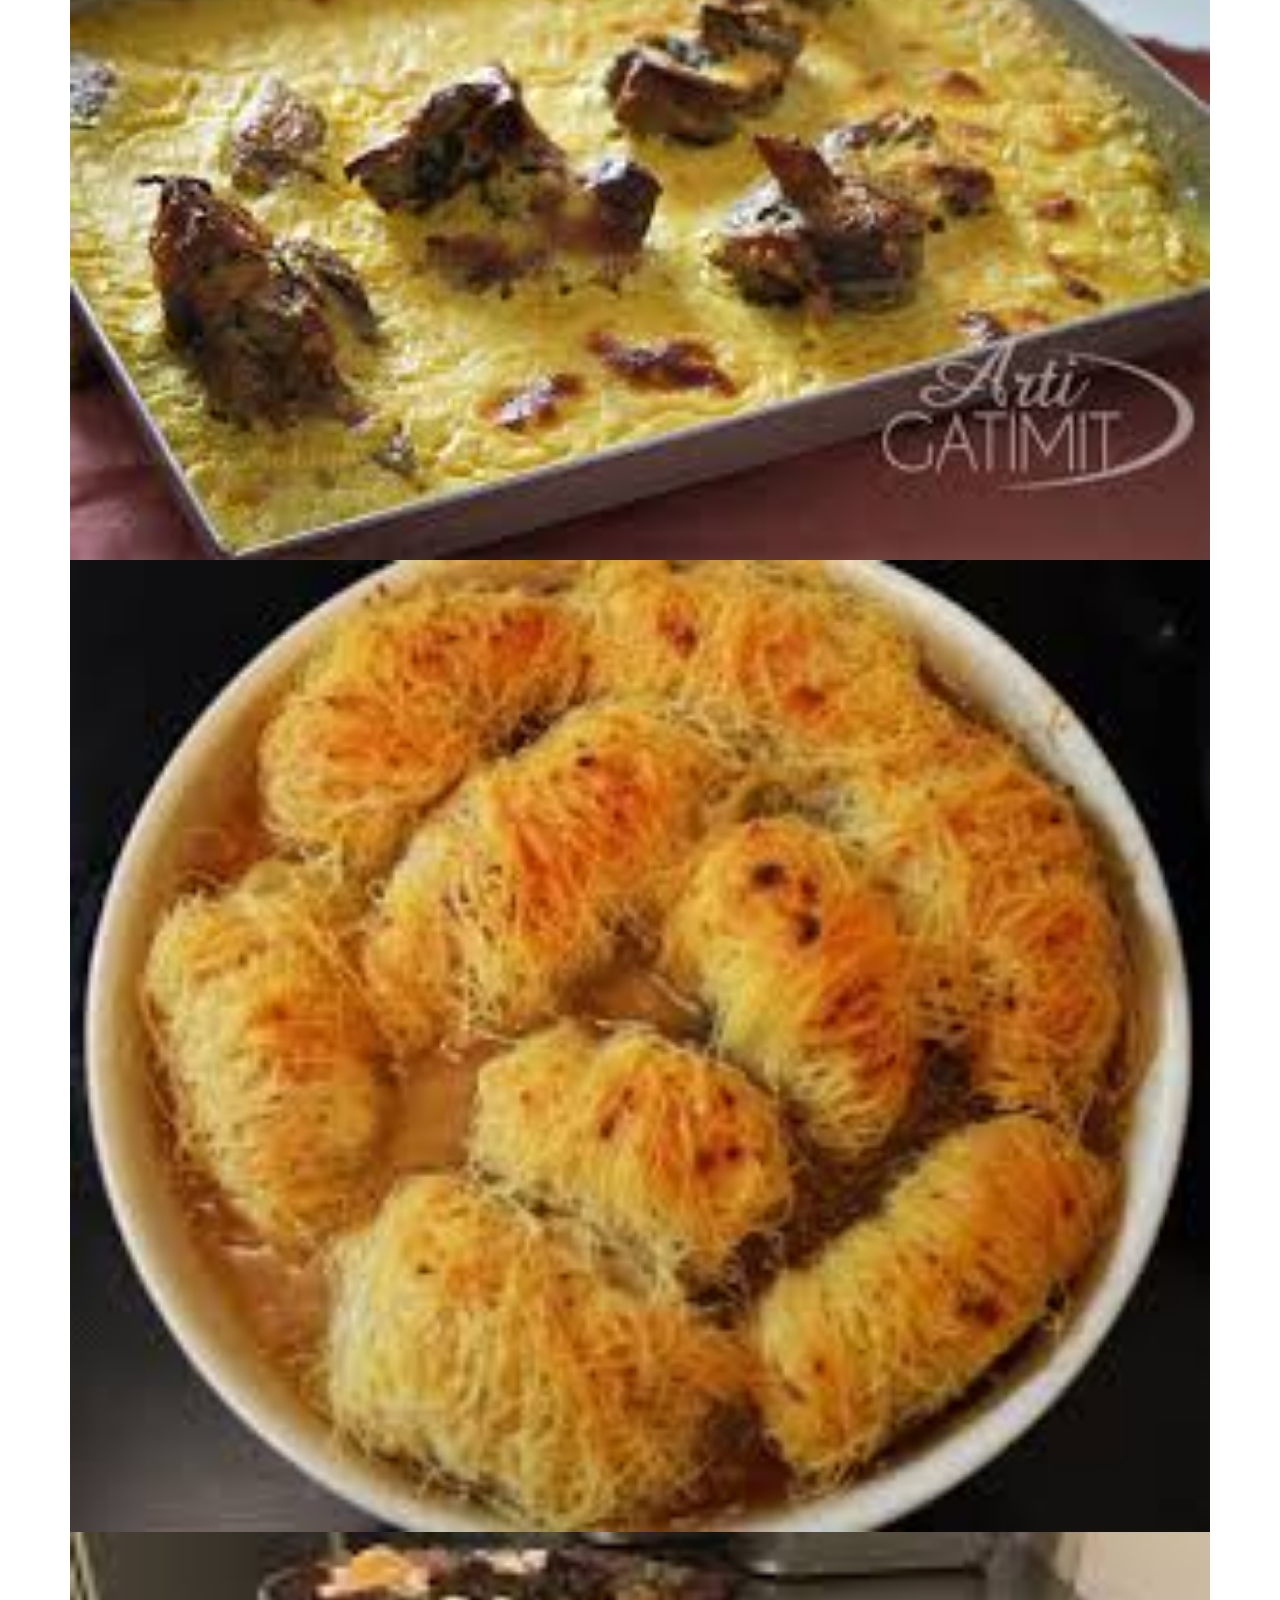
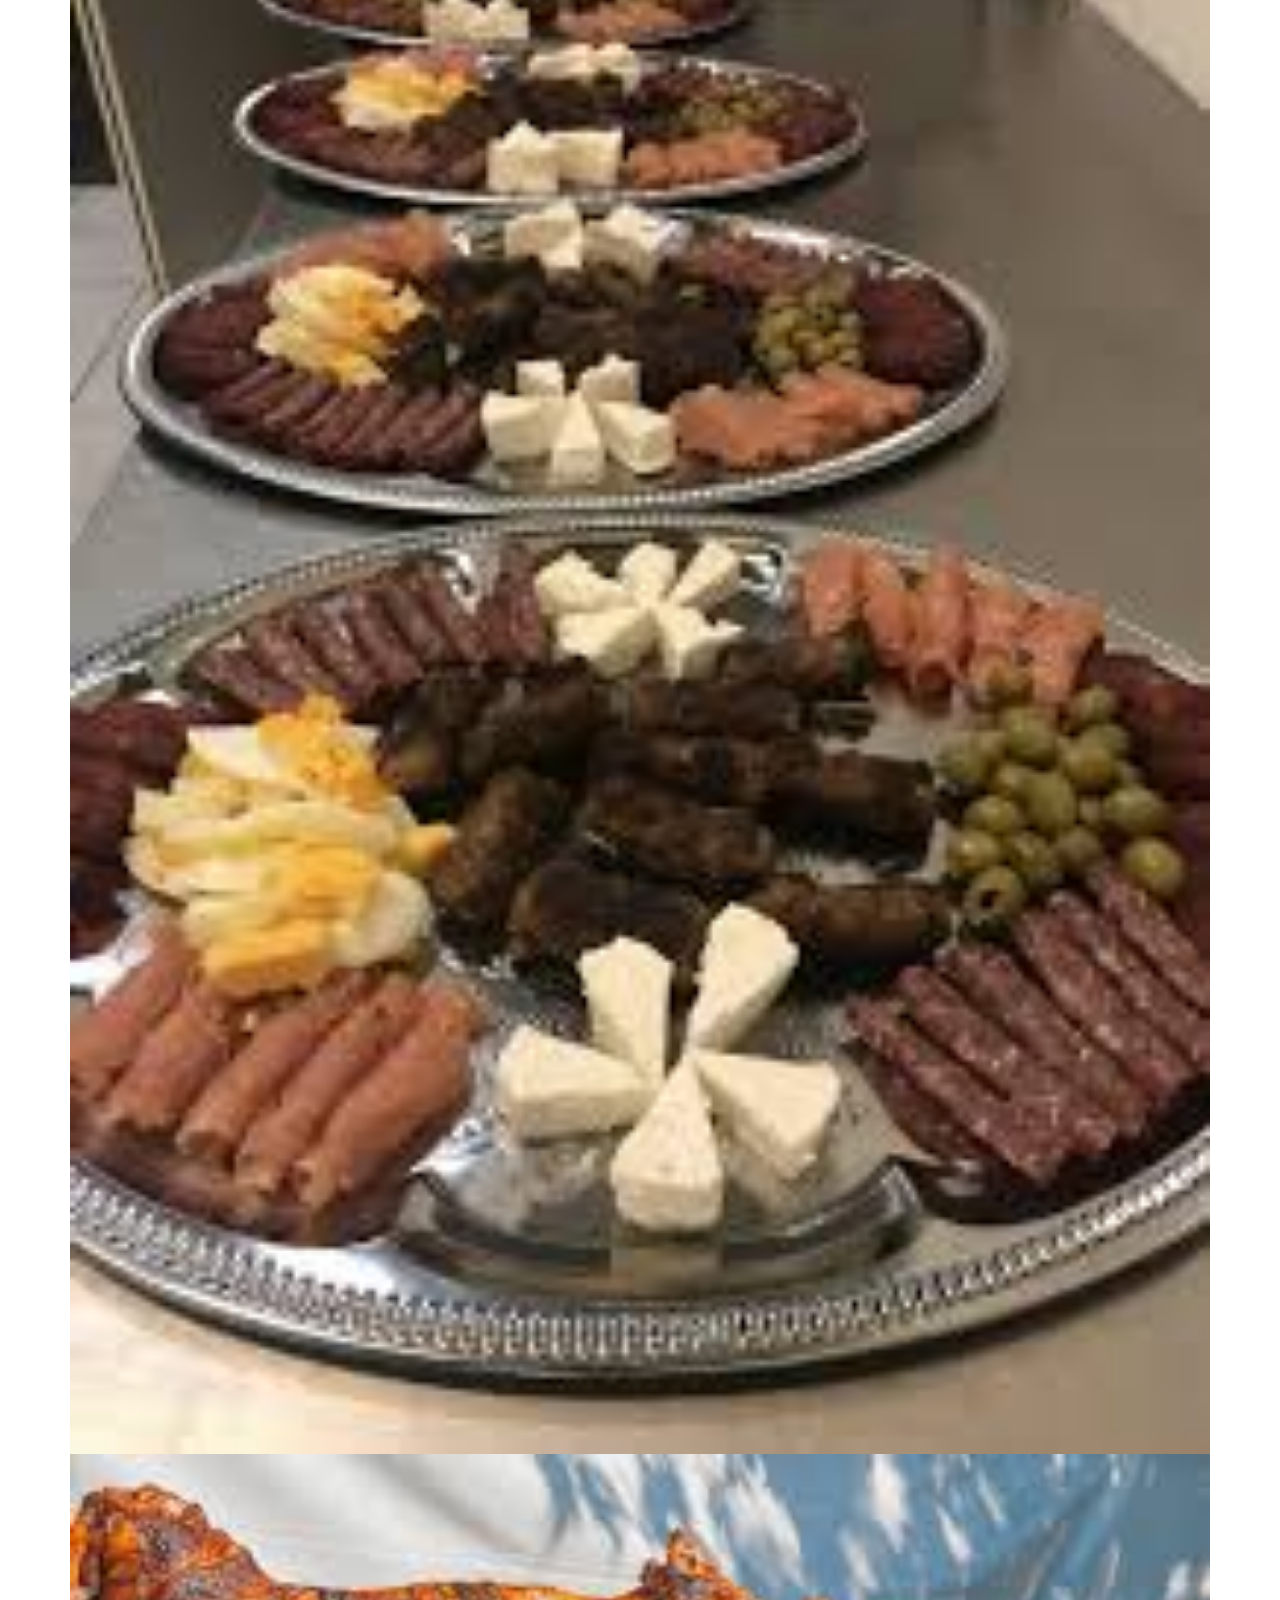
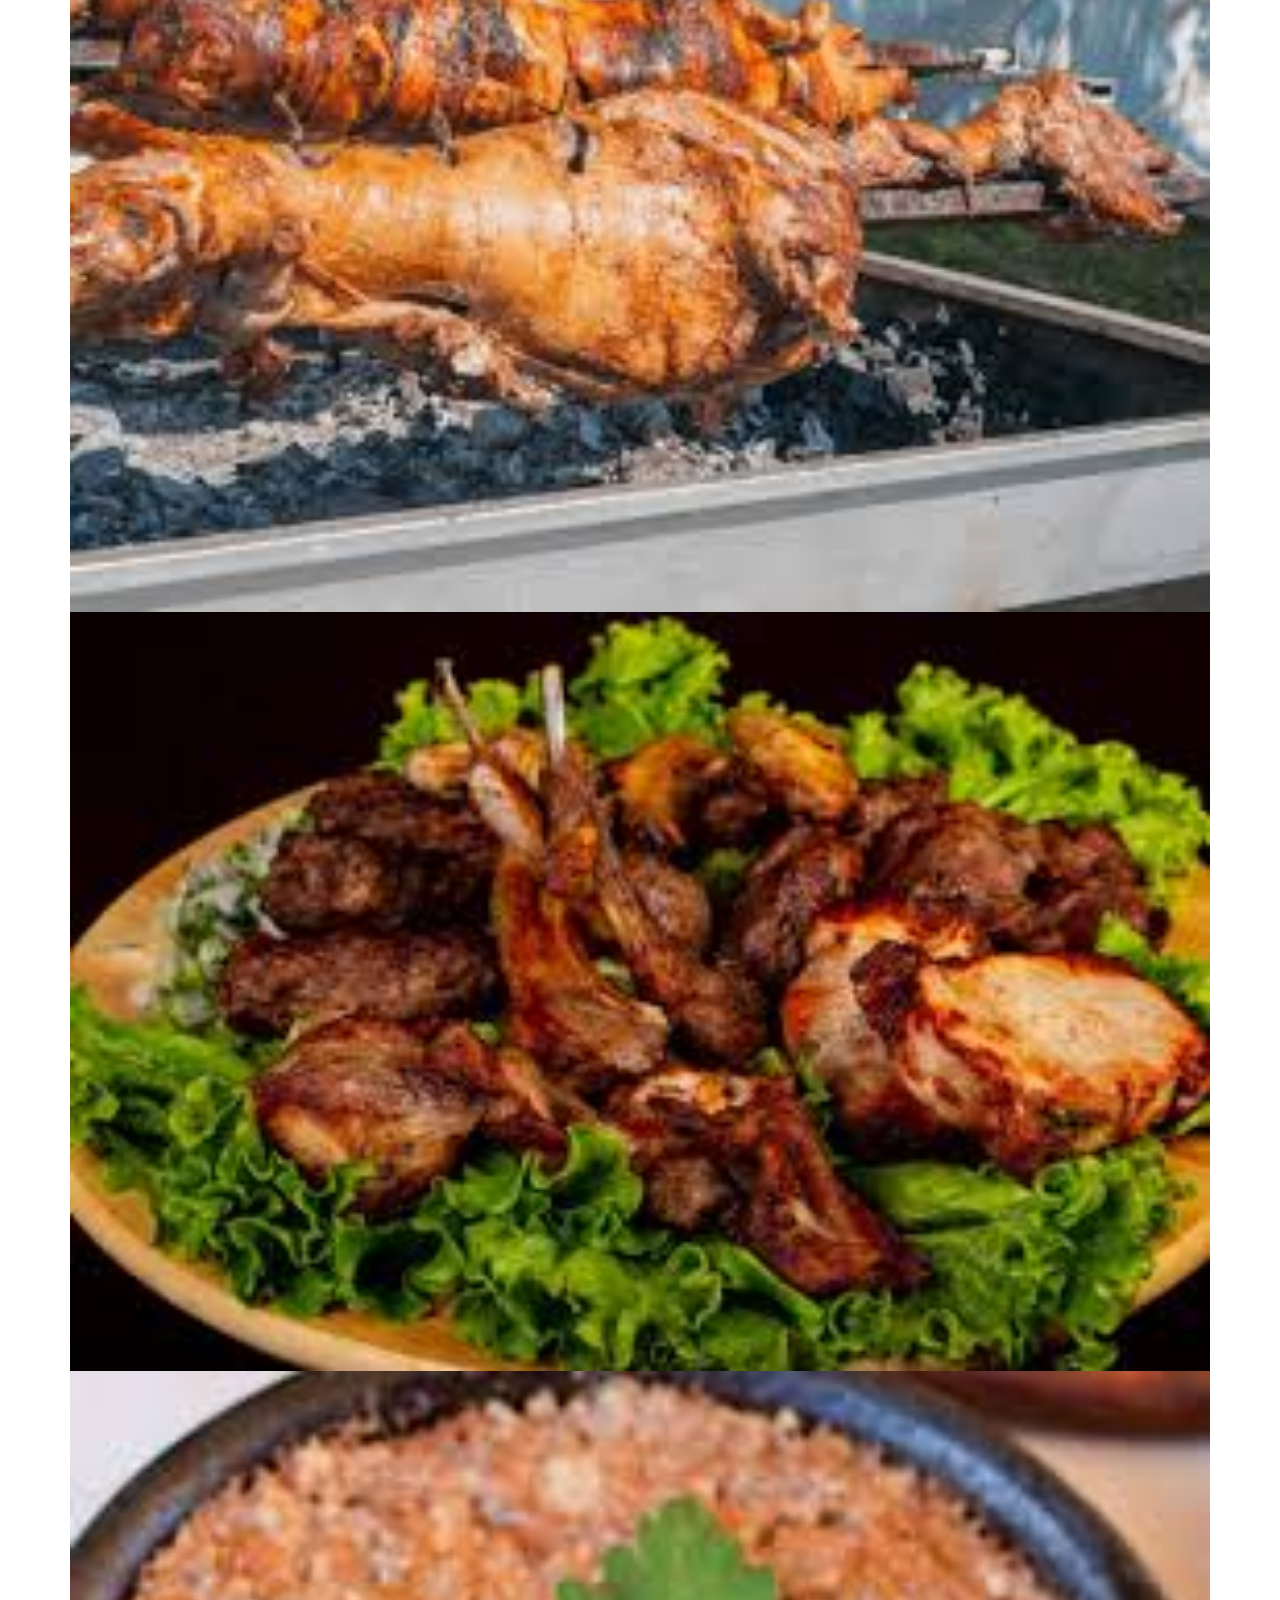
<file: single.html>
<!DOCTYPE html>
<html lang="en">
    <head>
        <meta charset="utf-8">
        <title>WELCOME TO KUKESI</title>
        <meta content="width=device-width, initial-scale=1.0" name="viewport">
        <meta content="KUKESI" name="keywords">
        <meta content="KUKESI" name="description">

        <!-- Favicon -->
        <link href="img/favicon.ico" rel="icon">

        <!-- Google Font -->
        <link href="https://fonts.googleapis.com/css?family=Open+Sans:300,400|Nunito:600,700" rel="stylesheet"> 
        
        <!-- CSS Libraries -->
        <link href="https://stackpath.bootstrapcdn.com/bootstrap/4.4.1/css/bootstrap.min.css" rel="stylesheet">
        <link href="https://cdnjs.cloudflare.com/ajax/libs/font-awesome/5.10.0/css/all.min.css" rel="stylesheet">
        <link href="lib/animate/animate.min.css" rel="stylesheet">
        <link href="lib/owlcarousel/assets/owl.carousel.min.css" rel="stylesheet">
        <link href="lib/flaticon/font/flaticon.css" rel="stylesheet">
        <link href="lib/tempusdominus/css/tempusdominus-bootstrap-4.min.css" rel="stylesheet" />

        <!-- Template Stylesheet -->
        <link href="css/style.css" rel="stylesheet">
    </head>

    <body>
        <!-- Nav Bar Start -->
        <div class="navbar navbar-expand-lg bg-light navbar-light">
            <div class="container-fluid">
                <a href="index.html" class="navbar-brand">KUKES <span>ALBANIA</span></a>
                <button type="button" class="navbar-toggler" data-toggle="collapse" data-target="#navbarCollapse">
                    <span class="navbar-toggler-icon"></span>
                </button>

                <div class="collapse navbar-collapse justify-content-between" id="navbarCollapse">
                    <div class="navbar-nav ml-auto">
                        <a href="index.html" class="nav-item nav-link">Home</a>
                        <a href="about.html" class="nav-item nav-link">About</a>
                        <a href="feature.html" class="nav-item nav-link">Airport</a>
                        <a href="menu.html" class="nav-item nav-link">News</a>
                        <a href="booking.html" class="nav-item nav-link">Sport</a>
                        <div class="nav-item dropdown">
                            <a href="#" class="nav-link dropdown-toggle active" data-toggle="dropdown">City</a>
                            <div class="dropdown-menu">
                                <a href="blog.html" class="dropdown-item">Mountains</a>
                                <a href="single.html" class="dropdown-item">Food</a>
                            </div>
                        </div>
                        <a href="contact.html" class="nav-item nav-link">Contact</a>
                    </div>
                </div>
            </div>
        </div>
        <!-- Nav Bar End -->
        
        
        <!-- Page Header Start -->
        <div class="page-header">
            <div class="container">
                <div class="row">
                    <div class="col-12">
                        <h2>FOOD</h2>
                    </div>
                    <div class="col-12">
                        <a href="">Home</a>
                        <a href="">Detail</a>
                    </div>
                </div>
            </div>
        </div>
        <!-- Page Header End -->


        <!-- Single Post Start-->
		<section id="portfolio" class="light-bg">
			<div class="container">
			<div class="row">
				<div class="col-lg-12 text-center">
					<div class="section-title">
						<h2>TRADITIONAL FOOD</h2>
<p>Culinary Cuisine is a traditional food. It is known for its high nutritional value and its good taste. Almost every province offers its specialties.
Cooking ripe meat, especially lamb and preparing various pies is widespread throughout the country. Separate and large-scale use of vegetables and greens, olive oil, various spices and lemon.
In Kukes are cooked different kinds of cakes such as balconies, kadifi, sugars, lure, etc.). Among the most traditional sweets is the "ballokumja"</p> </li>
					
				

<!-- Header -->
<div class="header" id="myHeader">
  <h1>Image Grid</h1>
  <p>Click on the buttons to change the grid view.</p>
  <button class="btn" onclick="one()">1</button>
  <button class="btn active" onclick="two()">2</button>
  <button class="btn" onclick="four()">4</button>
</div>

<!-- Photo Grid -->	
					
						<div class="slider-container">
<div class="portfolio">
<div class="row"> 
  <div class="column">
   <img src="f/u1.jpg" style="width:100%">
    <img src="f/u3.jpg" style="width:100%">
    <img src="f/u4.jpg" style="width:100%">
    <img src="f/u5.jpg" style="width:100%">
    <img src="f/u7.jpg" style="width:100%">
  </div>
  <div class="column">
    <img src="f/u8.jpg" style="width:100%">
    <img src="f/u9.jpg" style="width:100%">
    <img src="f/u11.jpg" style="width:100%">
    <img src="f/u13.jpg" style="width:100%">
   <img src="f/u14.jpg" style="width:100%">
  </div>  
  <div class="column">
    <img src="f/f3.jpg" style="width:100%">
    <img src="f/f4.jpg" style="width:100%">
    <img src="f/f5.jpg" style="width:100%">
    <img src="f/f7.jpg" style="width:100%">
    <img src="f/f8.jpg" style="width:100%">
  </div>
  <div class="column">
    <img src="f/f9.jpg" style="width:100%">
    <img src="f/f10.jpg" style="width:100%">
    <img src="f/f11.jpg" style="width:100%">
    <img src="f/f12.jpg" style="width:100%">
    <img src="f/f13.jpg" style="width:100%">
    <img src="f/f14.jpg" style="width:100%">                  
                <script>
// Get the elements with class="column"
var elements = document.getElementsByClassName("column");

// Declare a loop variable
var i;

// Full-width images
function one() {
    for (i = 0; i < elements.length; i++) {
    elements[i].style.msFlex = "100%";  // IE10
    elements[i].style.flex = "100%";
  }
}

// Two images side by side
function two() {
  for (i = 0; i < elements.length; i++) {
    elements[i].style.msFlex = "50%";  // IE10
    elements[i].style.flex = "50%";
  }
}

// Four images side by side
function four() {
  for (i = 0; i < elements.length; i++) {
    elements[i].style.msFlex = "25%";  // IE10
    elements[i].style.flex = "25%";
  }
}

// Add active class to the current button (highlight it)
var header = document.getElementById("myHeader");
var btns = header.getElementsByClassName("btn");
for (var i = 0; i < btns.length; i++) {
  btns[i].addEventListener("click", function() {
    var current = document.getElementsByClassName("active");
    current[0].className = current[0].className.replace(" active", "");
    this.className += " active";
  });
}
</script>
 </div>
				</div>
                
            </div>
        </div>
        <!-- Single Post End-->   


        <!-- Footer Start -->
                                    <div class="footer-social">
                                        <a href=""><i class="fab fa-twitter"></i></a>
                                        <a href=""><i class="fab fa-facebook-f"></i></a>
                                        <a href=""><i class="fab fa-youtube"></i></a>
                                        <a href=""><i class="fab fa-instagram"></i></a>
                                        <a href=""><i class="fab fa-linkedin-in"></i></a>
                                    </div>
                                </div>
                            </div>
                            <div class="col-md-6">
                                <div class="footer-link">
                                    <h2>Quick Links</h2>
                                    <a href="">Terms of use</a>
                                    <a href="">Privacy policy</a>
                                    <a href="">Cookies</a>
                                    <a href="">Help</a>
                                    <a href="">FQAs</a>
                                </div>
                            </div>
                        </div>
                </div>
            </div>
            <div class="copyright">
                <div class="container">
                    <p>Copyright &copy; <a href="#">KUKES</a>ALBANIA</p>
                </div>
            </div>
        </div>
        <!-- Footer End -->

        <a href="#" class="back-to-top"><i class="fa fa-chevron-up"></i></a>

        <!-- JavaScript Libraries -->
        <script src="https://code.jquery.com/jquery-3.4.1.min.js"></script>
        <script src="https://stackpath.bootstrapcdn.com/bootstrap/4.4.1/js/bootstrap.bundle.min.js"></script>
        <script src="lib/easing/easing.min.js"></script>
        <script src="lib/owlcarousel/owl.carousel.min.js"></script>
        <script src="lib/tempusdominus/js/moment.min.js"></script>
        <script src="lib/tempusdominus/js/moment-timezone.min.js"></script>
        <script src="lib/tempusdominus/js/tempusdominus-bootstrap-4.min.js"></script>
        
        <!-- Contact Javascript File -->
        <script src="mail/jqBootstrapValidation.min.js"></script>
        <script src="mail/contact.js"></script>

        <!-- Template Javascript -->
        <script src="js/main.js"></script>
    </body>
</html>
</file>
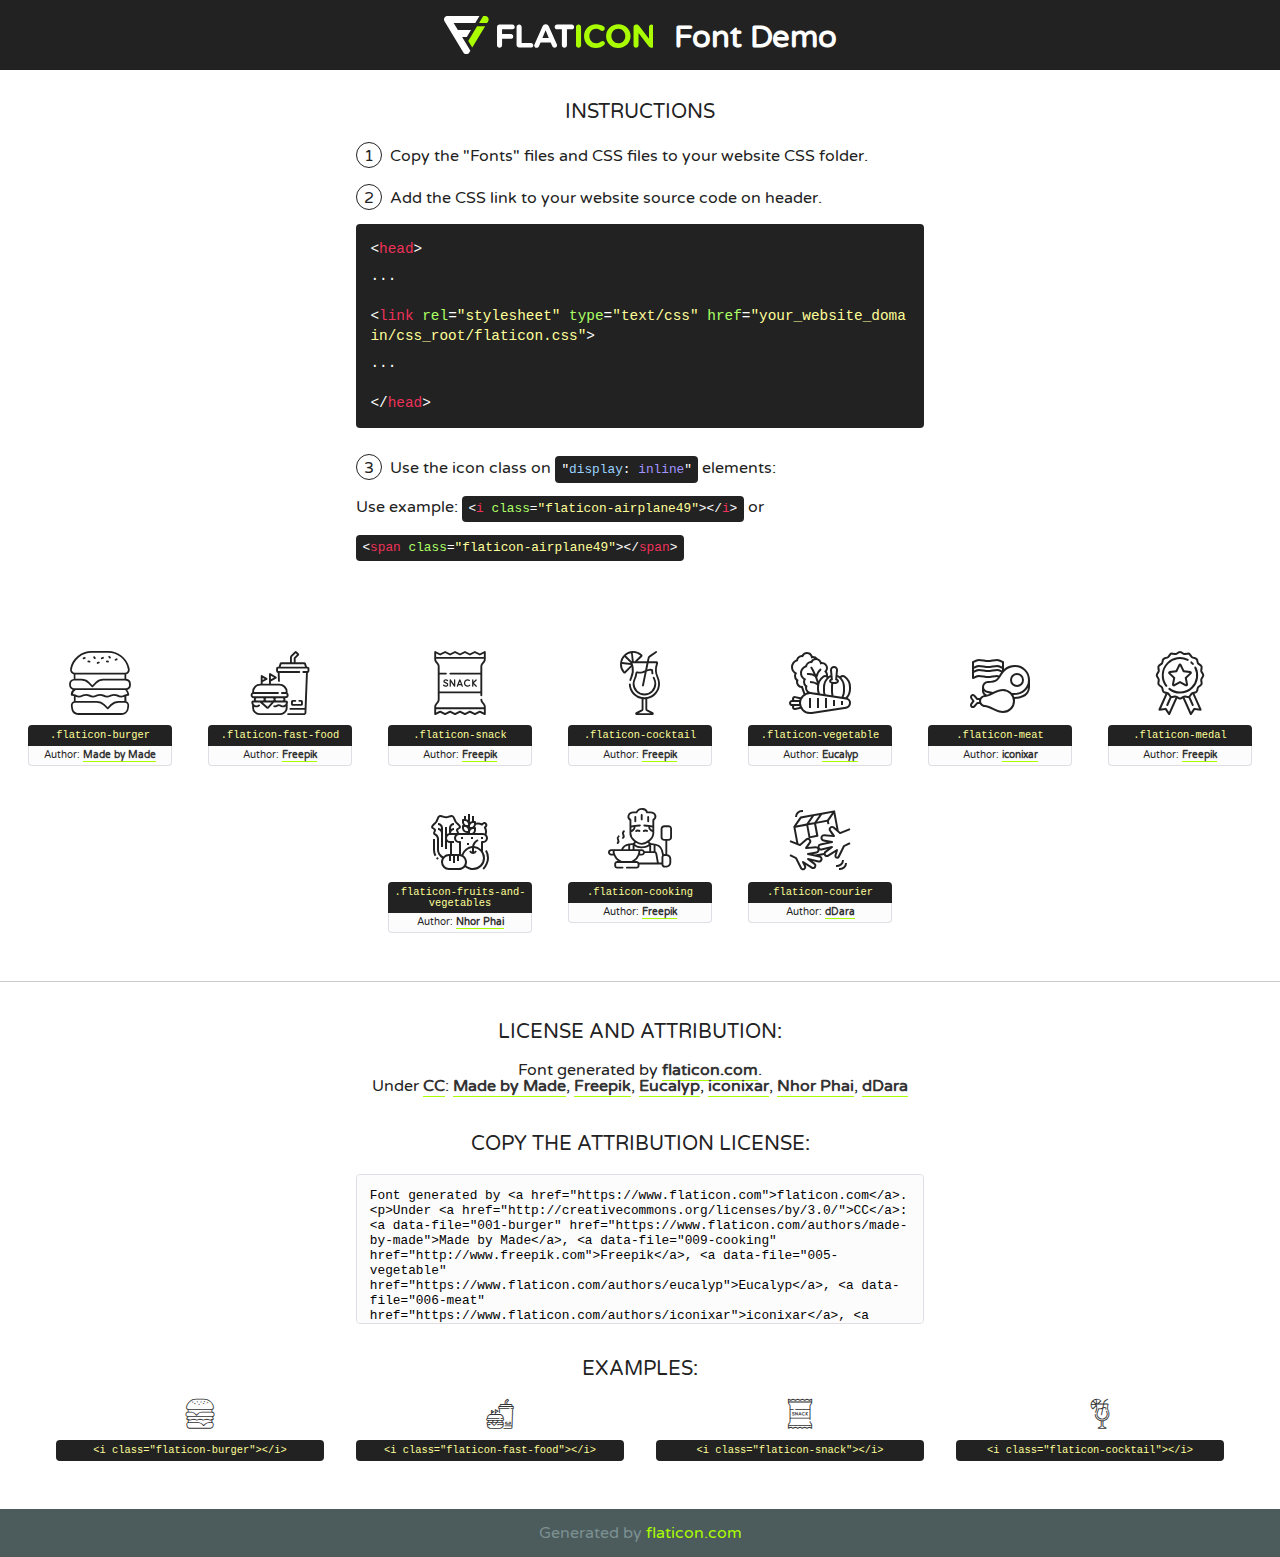
<file: lib/flaticon/font/flaticon.html>
<!DOCTYPE html>
<!--
  Flaticon icon font: Flaticon
  Creation date: 19/09/2020 16:59
-->
<html>
<!DOCTYPE html>
<html>

<head>
    <title>Flaticon WebFont</title>
    <link href="http://fonts.googleapis.com/css?family=Varela+Round" rel="stylesheet" type="text/css" />
    <link rel="stylesheet" type="text/css" href="flaticon.css">
    <meta charset="UTF-8">
    <style>
    html, body, div, span, applet, object, iframe,
    h1, h2, h3, h4, h5, h6, p, blockquote, pre,
    a, abbr, acronym, address, big, cite, code,
    del, dfn, em, img, ins, kbd, q, s, samp,
    small, strike, strong, sub, sup, tt, var,
    b, u, i, center,
    dl, dt, dd, ol, ul, li,
    fieldset, form, label, legend,
    table, caption, tbody, tfoot, thead, tr, th, td,
    article, aside, canvas, details, embed, 
    figure, figcaption, footer, header, hgroup, 
    menu, nav, output, ruby, section, summary,
    time, mark, audio, video {
        margin: 0;
        padding: 0;
        border: 0;
        font-size: 100%;
        font: inherit;
        vertical-align: baseline;
    }
    /* HTML5 display-role reset for older browsers */
    article, aside, details, figcaption, figure, 
    footer, header, hgroup, menu, nav, section {
        display: block;
    }
    body {
        line-height: 1;
    }
    ol, ul {
        list-style: none;
    }
    blockquote, q {
        quotes: none;
    }
    blockquote:before, blockquote:after,
    q:before, q:after {
        content: '';
        content: none;
    }
    table {
        border-collapse: collapse;
        border-spacing: 0;
    }
    body {
        font-family: 'Varela Round', Helvetica, Arial, sans-serif;
        font-size: 16px;
        color: #222;
    }
    a {
        color: #333;
        border-bottom: 1px solid #a9fd00;
        font-weight: bold;
        text-decoration: none;
    }
    * {
        -moz-box-sizing: border-box;
        -webkit-box-sizing: border-box;
        box-sizing: border-box;
        margin: 0;
        padding: 0;
    }
    [class^="flaticon-"]:before, [class*=" flaticon-"]:before, [class^="flaticon-"]:after, [class*=" flaticon-"]:after {
        font-family: Flaticon;
        font-size: 30px;
        font-style: normal;
        margin-left: 20px;
        color: #333;
    }
    .wrapper {
        max-width: 600px;
        margin: auto;
        padding: 0 1em;
    }
    .title {
        font-size: 1.25em;
        text-align: center;
        margin-bottom: 1em;
        text-transform: uppercase;
    }
    header {
        text-align: center;
        background-color: #222;
        color: #fff;
        padding: 1em;
    }
    header .logo {
        width: 210px;
        height: 38px;
        display: inline-block;
        vertical-align: middle;
        margin-right: 1em;
        border: none;
    }
    header strong {
        font-size: 1.95em;
        font-weight: bold;
        vertical-align: middle;
        margin-top: 5px;
        display: inline-block;
    }
    .demo {
        margin: 2em auto;
        line-height: 1.25em;
    }
    .demo ul li {
        margin-bottom: 1em;
    }
    .demo ul li .num {
        color: #222;
        border-radius: 20px;
        display: inline-block;
        width: 26px;
        padding: 3px;
        height: 26px;
        text-align: center;
        margin-right: 0.5em;
        border: 1px solid #222;
    }
    .demo ul li code {
        background-color: #222;
        border-radius: 4px;
        padding: 0.25em 0.5em;
        display: inline-block;
        color: #fff;
        font-family: Consolas,Monaco,Lucida Console,Liberation Mono,DejaVu Sans Mono,Bitstream Vera Sans Mono,Courier New, monospace;
        font-weight: lighter;
        margin-top: 1em;
        font-size: 0.8em;
        word-break: break-all;
    }
    .demo ul li code.big {
        padding: 1em;
        font-size: 0.9em;
    }
    .demo ul li code .red {
        color: #EF3159;
    }
    .demo ul li code .green {
        color: #ACFF65;
    }
    .demo ul li code .yellow {
        color: #FFFF99;
    }
    .demo ul li code .blue {
        color: #99D3FF;
    }
    .demo ul li code .purple {
        color: #A295FF;
    }
    .demo ul li code .dots {
        margin-top: 0.5em;
        display: block;
    }
    #glyphs {
        border-bottom: 1px solid #ccc;
        padding: 2em 0;
        text-align: center;
    }
    .glyph {
        display: inline-block;
        width: 9em;
        margin: 1em;
        text-align: center;
        vertical-align: top;
        background: #FFF;
    }
    .glyph .glyph-icon {
        padding: 10px;
        display: block;
        font-family:"Flaticon";
        font-size: 64px;
        line-height: 1;
    }
    .glyph .glyph-icon:before {
        font-size: 64px;
        color: #222;
        margin-left: 0;
    }
    .class-name {
        font-size: 0.65em;
        background-color: #222;
        color: #fff;
        border-radius: 4px 4px 0 0;
        padding: 0.5em;
        color: #FFFF99;
        font-family: Consolas,Monaco,Lucida Console,Liberation Mono,DejaVu Sans Mono,Bitstream Vera Sans Mono,Courier New, monospace;
    }
    .author-name {
        font-size: 0.6em;
        background-color: #fcfcfd;
        border: 1px solid #DEDEE4;
        border-top: 0;
        border-radius: 0 0 4px 4px;
        padding: 0.5em;
    }
    .class-name:last-child {
        font-size: 10px;
        color:#888;
    }
    .class-name:last-child a {
        font-size: 10px;
        color:#555;
    }
    .class-name:last-child a:hover {
        color:#a9fd00;
    }
    .glyph > input {
        display: block;
        width: 100px;
        margin: 5px auto;
        text-align: center;
        font-size: 12px;
        cursor: text;
    }
    .glyph > input.icon-input {
        font-family:"Flaticon";
        font-size: 16px;
        margin-bottom: 10px;
    }
    .attribution .title {
        margin-top: 2em;
    }
    .attribution textarea {
        background-color: #fcfcfd;
        padding: 1em;
        border: none;
        box-shadow: none;
        border: 1px solid #DEDEE4;
        border-radius: 4px;
        resize: none;
        width: 100%;
        height: 150px;
        font-size: 0.8em;
        font-family: Consolas,Monaco,Lucida Console,Liberation Mono,DejaVu Sans Mono,Bitstream Vera Sans Mono,Courier New, monospace;
        -webkit-appearance: none;
    }
    .iconsuse {
        margin: 2em auto;
        text-align: center;
        max-width: 1200px;
    }
    .iconsuse:after {
        content: '';
        display: table;
        clear: both;
    }
    .iconsuse .image {
        float: left;
        width: 25%;
        padding: 0 1em;
    }
    .iconsuse .image p {
        margin-bottom: 1em;
    }
    .iconsuse .image span {
        display: block;
        font-size: 0.65em;
        background-color: #222;
        color: #fff;
        border-radius: 4px;
        padding: 0.5em;
        color: #FFFF99;
        margin-top: 1em;
        font-family: Consolas,Monaco,Lucida Console,Liberation Mono,DejaVu Sans Mono,Bitstream Vera Sans Mono,Courier New, monospace;
    }
    #footer {
        text-align: center;
        background-color: #4C5B5C;
        color: #7c9192;
        padding: 1em;
    }
    #footer a {
        border: none;
        color: #a9fd00;
        font-weight: normal;
    }
    @media (max-width: 960px) {
        .iconsuse .image {
            width: 50%;
        }
    }
    @media (max-width: 560px) {
        .iconsuse .image {
            width: 100%;
        }
    }
    </style>
</head>

<body class="characters-off">

    <header>
        <a href="https://www.flaticon.com" target="_blank" class="logo">
            <svg version="1.1" xmlns="http://www.w3.org/2000/svg" xmlns:xlink="http://www.w3.org/1999/xlink" xmlns:a="http://ns.adobe.com/AdobeSVGViewerExtensions/3.0/" viewBox="0 0 560.875 102.036" enable-background="new 0 0 560.875 102.036" xml:space="preserve">
                <defs>
                </defs>
                <g>
                    <g class="letters">
                        <path fill="#ffffff" d="M141.596,29.675c0-3.777,2.985-6.767,6.764-6.767h34.438c3.426,0,6.15,2.728,6.15,6.15
                        c0,3.43-2.724,6.149-6.15,6.149h-27.674v13.091h23.719c3.429,0,6.151,2.724,6.151,6.15c0,3.43-2.723,6.149-6.151,6.149h-23.719
                        v17.574c0,3.773-2.986,6.761-6.764,6.761c-3.779,0-6.764-2.989-6.764-6.761V29.675z"></path>
                        <path fill="#ffffff" d="M193.844,29.149c0-3.781,2.985-6.767,6.764-6.767c3.776,0,6.763,2.985,6.763,6.767v42.957h25.039
                        c3.426,0,6.149,2.726,6.149,6.153c0,3.425-2.723,6.15-6.149,6.15h-31.802c-3.779,0-6.764-2.986-6.764-6.768V29.149z"></path>
                        <path fill="#ffffff" d="M241.891,75.71l21.438-48.407c1.492-3.341,4.215-5.357,7.906-5.357h0.792
                        c3.686,0,6.323,2.017,7.815,5.357l21.439,48.407c0.436,0.967,0.701,1.845,0.701,2.723c0,3.602-2.809,6.501-6.414,6.501
                        c-3.161,0-5.269-1.845-6.499-4.655l-4.132-9.661h-27.059l-4.301,10.102c-1.144,2.631-3.426,4.214-6.237,4.214
                        c-3.517,0-6.24-2.81-6.24-6.325C241.1,77.64,241.451,76.677,241.891,75.71z M279.932,58.666l-8.521-20.297l-8.526,20.297H279.932
                        z"></path>
                        <path fill="#ffffff" d="M314.864,35.387H301.86c-3.429,0-6.239-2.813-6.239-6.238c0-3.429,2.811-6.24,6.239-6.24h39.533
                        c3.426,0,6.237,2.811,6.237,6.24c0,3.425-2.811,6.238-6.237,6.238h-13.001v42.785c0,3.773-2.99,6.761-6.764,6.761
                        c-3.779,0-6.764-2.989-6.764-6.761V35.387z"></path>
                        <path fill="#A9FD00" d="M352.615,29.149c0-3.781,2.985-6.767,6.767-6.767c3.774,0,6.761,2.985,6.761,6.767v49.024
                        c0,3.773-2.987,6.761-6.761,6.761c-3.781,0-6.767-2.989-6.767-6.761V29.149z"></path>
                        <path fill="#A9FD00" d="M374.132,53.836v-0.179c0-17.481,13.178-31.801,32.065-31.801c9.22,0,15.459,2.458,20.557,6.238
                        c1.402,1.054,2.637,2.985,2.637,5.357c0,3.692-2.985,6.59-6.681,6.59c-1.845,0-3.071-0.702-4.044-1.319
                        c-3.776-2.813-7.729-4.393-12.562-4.393c-10.364,0-17.831,8.611-17.831,19.154v0.173c0,10.542,7.291,19.329,17.831,19.329
                        c5.715,0,9.492-1.756,13.359-4.834c1.049-0.874,2.458-1.491,4.039-1.491c3.429,0,6.325,2.813,6.325,6.236
                        c0,2.106-1.056,3.78-2.282,4.834c-5.539,4.834-12.036,7.733-21.878,7.733C387.572,85.464,374.132,71.493,374.132,53.836z"></path>
                        <path fill="#A9FD00" d="M433.009,53.836v-0.179c0-17.481,13.79-31.801,32.766-31.801c18.981,0,32.592,14.143,32.592,31.628v0.173
                        c0,17.483-13.785,31.807-32.769,31.807C446.625,85.464,433.009,71.32,433.009,53.836z M484.224,53.836v-0.179
                        c0-10.539-7.725-19.326-18.626-19.326c-10.893,0-18.449,8.611-18.449,19.154v0.173c0,10.542,7.73,19.329,18.626,19.329
                        C476.676,72.986,484.224,64.378,484.224,53.836z"></path>
                        <path fill="#A9FD00" d="M506.233,29.321c0-3.774,2.99-6.763,6.767-6.763h1.401c3.252,0,5.183,1.583,7.029,3.953l26.093,34.265
                        V29.059c0-3.692,2.99-6.677,6.681-6.677c3.683,0,6.671,2.985,6.671,6.677v48.934c0,3.78-2.987,6.765-6.764,6.765h-0.436
                        c-3.257,0-5.188-1.581-7.034-3.953l-27.056-35.492v32.944c0,3.687-2.985,6.676-6.678,6.676c-3.683,0-6.673-2.989-6.673-6.676
                        V29.321z"></path>
                    </g>
                    <g class="insignia">
                        <path fill="#ffffff" d="M48.372,56.137h12.517l11.156-18.537H37.186L25.688,18.539h57.825L94.668,0H9.271
                        C5.925,0,2.842,1.801,1.198,4.716c-1.644,2.907-1.593,6.482,0.134,9.343l50.38,83.501c1.678,2.781,4.689,4.476,7.938,4.476
                        c3.246,0,6.257-1.695,7.935-4.476l2.898-4.804L48.372,56.137z"></path>
                        <g class="i">
                            <path fill="#A9FD00" d="M93.575,18.539h0.031v0.004l21.652,0.004l2.705-4.488c1.727-2.861,1.778-6.436,0.133-9.343
                            C116.454,1.801,113.371,0,110.026,0h-5.294L93.575,18.539z"></path>
                            <polygon fill="#A9FD00" points="88.291,27.356 64.725,66.486 75.519,84.404 109.942,27.356"></polygon>
                        </g>
                    </g>
                </g>
            </svg>
        </a>
        <strong>Font Demo</strong>
    </header>


    <section class="demo wrapper">

        <p class="title">Instructions</p>

        <ul>
            <li>
                <span class="num">1</span>Copy the "Fonts" files and CSS files to your website CSS folder.
            </li>
            <li>
                <span class="num">2</span>Add the CSS link to your website source code on header.
                <code class="big">
                    &lt;<span class="red">head</span>&gt;
                    <br/><span class="dots">...</span>
                    <br/>&lt;<span class="red">link</span> <span class="green">rel</span>=<span class="yellow">"stylesheet"</span> <span class="green">type</span>=<span class="yellow">"text/css"</span> <span class="green">href</span>=<span class="yellow">"your_website_domain/css_root/flaticon.css"</span>&gt;
                    <br/><span class="dots">...</span>
                    <br/>&lt;/<span class="red">head</span>&gt;
                </code>
            </li>

            <li>
                <p>
                    <span class="num">3</span>Use the icon class on <code>"<span class="blue">display</span>:<span class="purple"> inline</span>"</code> elements:
                    <br />
                    Use example: <code>&lt;<span class="red">i</span> <span class="green">class</span>=<span class="yellow">&quot;flaticon-airplane49&quot;</span>&gt;&lt;/<span class="red">i</span>&gt;</code> or <code>&lt;<span class="red">span</span> <span class="green">class</span>=<span class="yellow">&quot;flaticon-airplane49&quot;</span>&gt;&lt;/<span class="red">span</span>&gt;</code>
            </li>
        </ul>

    </section>




   <section id="glyphs">          
    
      
        <div class="glyph"><div class="glyph-icon flaticon-burger"></div>
            <div class="class-name">.flaticon-burger</div>
            <div class="author-name">Author: <a data-file="001-burger" href="https://www.flaticon.com/authors/made-by-made">Made by Made</a> </div> 
        </div>        
        
        <div class="glyph"><div class="glyph-icon flaticon-fast-food"></div>
            <div class="class-name">.flaticon-fast-food</div>
            <div class="author-name">Author: <a data-file="002-fast-food" href="http://www.freepik.com">Freepik</a> </div> 
        </div>        
        
        <div class="glyph"><div class="glyph-icon flaticon-snack"></div>
            <div class="class-name">.flaticon-snack</div>
            <div class="author-name">Author: <a data-file="003-snack" href="http://www.freepik.com">Freepik</a> </div> 
        </div>        
        
        <div class="glyph"><div class="glyph-icon flaticon-cocktail"></div>
            <div class="class-name">.flaticon-cocktail</div>
            <div class="author-name">Author: <a data-file="004-cocktail" href="http://www.freepik.com">Freepik</a> </div> 
        </div>        
        
        <div class="glyph"><div class="glyph-icon flaticon-vegetable"></div>
            <div class="class-name">.flaticon-vegetable</div>
            <div class="author-name">Author: <a data-file="005-vegetable" href="https://www.flaticon.com/authors/eucalyp">Eucalyp</a> </div> 
        </div>        
        
        <div class="glyph"><div class="glyph-icon flaticon-meat"></div>
            <div class="class-name">.flaticon-meat</div>
            <div class="author-name">Author: <a data-file="006-meat" href="https://www.flaticon.com/authors/iconixar">iconixar</a> </div> 
        </div>        
        
        <div class="glyph"><div class="glyph-icon flaticon-medal"></div>
            <div class="class-name">.flaticon-medal</div>
            <div class="author-name">Author: <a data-file="007-medal" href="http://www.freepik.com">Freepik</a> </div> 
        </div>        
        
        <div class="glyph"><div class="glyph-icon flaticon-fruits-and-vegetables"></div>
            <div class="class-name">.flaticon-fruits-and-vegetables</div>
            <div class="author-name">Author: <a data-file="008-fruits-and-vegetables" href="https://www.flaticon.com/authors/nhor-phai">Nhor Phai</a> </div> 
        </div>        
        
        <div class="glyph"><div class="glyph-icon flaticon-cooking"></div>
            <div class="class-name">.flaticon-cooking</div>
            <div class="author-name">Author: <a data-file="009-cooking" href="http://www.freepik.com">Freepik</a> </div> 
        </div>        
        
        <div class="glyph"><div class="glyph-icon flaticon-courier"></div>
            <div class="class-name">.flaticon-courier</div>
            <div class="author-name">Author: <a data-file="010-courier" href="https://www.flaticon.com/authors/ddara">dDara</a> </div> 
        </div>        
        

    </section>



    <section class="attribution wrapper"   style="text-align:center;">

      <div class="title">License and attribution:</div><div class="attrDiv">Font generated by <a href="https://www.flaticon.com">flaticon.com</a>. <div><p>Under <a href="http://creativecommons.org/licenses/by/3.0/">CC</a>: <a data-file="001-burger" href="https://www.flaticon.com/authors/made-by-made">Made by Made</a>, <a data-file="009-cooking" href="http://www.freepik.com">Freepik</a>, <a data-file="005-vegetable" href="https://www.flaticon.com/authors/eucalyp">Eucalyp</a>, <a data-file="006-meat" href="https://www.flaticon.com/authors/iconixar">iconixar</a>, <a data-file="008-fruits-and-vegetables" href="https://www.flaticon.com/authors/nhor-phai">Nhor Phai</a>, <a data-file="010-courier" href="https://www.flaticon.com/authors/ddara">dDara</a></p>  </div>
      </div>
      <div class="title">Copy the Attribution License:</div>

    <textarea onclick="this.focus();this.select();">Font generated by &lt;a href=&quot;https://www.flaticon.com&quot;&gt;flaticon.com&lt;/a&gt;. <p>Under <a href="http://creativecommons.org/licenses/by/3.0/">CC</a>: <a data-file="001-burger" href="https://www.flaticon.com/authors/made-by-made">Made by Made</a>, <a data-file="009-cooking" href="http://www.freepik.com">Freepik</a>, <a data-file="005-vegetable" href="https://www.flaticon.com/authors/eucalyp">Eucalyp</a>, <a data-file="006-meat" href="https://www.flaticon.com/authors/iconixar">iconixar</a>, <a data-file="008-fruits-and-vegetables" href="https://www.flaticon.com/authors/nhor-phai">Nhor Phai</a>, <a data-file="010-courier" href="https://www.flaticon.com/authors/ddara">dDara</a></p>  
     </textarea>

    </section>

    <section class="iconsuse">

          <div class="title">Examples:</div>            
             
            <div class="image">
                <p>
                    <i class="glyph-icon flaticon-burger"></i> 
                    <span>&lt;i class=&quot;flaticon-burger&quot;&gt;&lt;/i&gt;</span>
                </p>
            </div>
            
            <div class="image">
                <p>
                    <i class="glyph-icon flaticon-fast-food"></i> 
                    <span>&lt;i class=&quot;flaticon-fast-food&quot;&gt;&lt;/i&gt;</span>
                </p>
            </div>
            
            <div class="image">
                <p>
                    <i class="glyph-icon flaticon-snack"></i> 
                    <span>&lt;i class=&quot;flaticon-snack&quot;&gt;&lt;/i&gt;</span>
                </p>
            </div>
            
            <div class="image">
                <p>
                    <i class="glyph-icon flaticon-cocktail"></i> 
                    <span>&lt;i class=&quot;flaticon-cocktail&quot;&gt;&lt;/i&gt;</span>
                </p>
            </div>
                       
        </div>
                            
    </section>

<div id="footer">
    <div>Generated by <a href="https://www.flaticon.com">flaticon.com</a>
    </div>
</div>



</body>
</html>
</file>
<file: lib/flaticon/font/flaticon.css>
/*
  	Flaticon icon font: Flaticon
  	Creation date: 19/09/2020 16:59
  	*/

@font-face {
  font-family: "Flaticon";
  src: url("./Flaticon.eot");
  src: url("./Flaticon.eot?#iefix") format("embedded-opentype"),
       url("./Flaticon.woff2") format("woff2"),
       url("./Flaticon.woff") format("woff"),
       url("./Flaticon.ttf") format("truetype"),
       url("./Flaticon.svg#Flaticon") format("svg");
  font-weight: normal;
  font-style: normal;
}

@media screen and (-webkit-min-device-pixel-ratio:0) {
  @font-face {
    font-family: "Flaticon";
    src: url("./Flaticon.svg#Flaticon") format("svg");
  }
}

[class^="flaticon-"]:before, [class*=" flaticon-"]:before,
[class^="flaticon-"]:after, [class*=" flaticon-"]:after {   
  font-family: Flaticon;
        font-size: 20px;
font-style: normal;
margin-left: 20px;
}

.flaticon-burger:before { content: "\f100"; }
.flaticon-fast-food:before { content: "\f101"; }
.flaticon-snack:before { content: "\f102"; }
.flaticon-cocktail:before { content: "\f103"; }
.flaticon-vegetable:before { content: "\f104"; }
.flaticon-meat:before { content: "\f105"; }
.flaticon-medal:before { content: "\f106"; }
.flaticon-fruits-and-vegetables:before { content: "\f107"; }
.flaticon-cooking:before { content: "\f108"; }
.flaticon-courier:before { content: "\f109"; }
</file>
<file: css/style.css>
/*******************************/
/********* General CSS *********/
/*******************************/
body {
    color: #757575;
    background: #ffffff;
    font-family: 'open sans', sans-serif;
}

h1,
h2, 
h3, 
h4,
h5, 
h6 {
    color: #454545;
    font-family: 'Nunito', sans-serif;
}

a {
    font-family: 'Nunito', sans-serif;
    font-weight: 600;
    color: #fbaf32;
    transition: .3s;
}

a:hover,
a:active,
a:focus {
    color: #719a0a;
    outline: none;
    text-decoration: none;
}

.btn.custom-btn {
    padding: 12px 25px;
    font-family: 'Nunito', sans-serif;
    font-size: 16px;
    font-weight: 600;
    color: #ffffff;
    background: #fbaf32;
    border: 2px solid #fbaf32;
    border-radius: 5px;
    transition: .5s;
}

.btn.custom-btn:hover {
    color: #fbaf32;
    background: transparent;
}

.btn.custom-btn:focus,
.form-control:focus,
.custom-select:focus {
    box-shadow: none;
}

.container-fluid {
    max-width: 1366px;
}

.back-to-top {
    position: fixed;
    display: none;
    background: #fbaf32;
    width: 44px;
    height: 44px;
    text-align: center;
    line-height: 1;
    font-size: 22px;
    right: 15px;
    bottom: 15px;
    border-radius: 5px;
    transition: background 0.5s;
    z-index: 9;
}

.back-to-top i {
    color: #ffffff;
    padding-top: 10px;
}

.back-to-top:hover {
    background: #719a0a;
}

[class^="flaticon-"]:before, [class*=" flaticon-"]:before,
[class^="flaticon-"]:after, [class*=" flaticon-"]:after {   
    font-size: inherit;
    margin-left: 0;
}


/**********************************/
/*********** Nav Bar CSS **********/
/**********************************/
.navbar {
    position: relative;
    transition: .5s;
    z-index: 999;
}

.navbar.nav-sticky {
    position: fixed;
    top: 0;
    width: 100%;
    box-shadow: 0 2px 5px rgba(0, 0, 0, .3);
}

.navbar .navbar-brand {
    margin: 0;
    color: #fbaf32;
    font-size: 45px;
    line-height: 0px;
    font-weight: 700;
    font-family: 'Nunito', sans-serif;
    transition: .5s;
    
}

.navbar .navbar-brand span {
    color: #719a0a;
}

.navbar .navbar-brand:hover {
    color: #fbaf32;
}

.navbar .navbar-brand:hover span {
    color: #fbaf32;
}

.navbar .navbar-brand img {
    max-width: 100%;
    max-height: 40px;
}

.navbar .dropdown-menu {
    margin-top: 0;
    border: 0;
    border-radius: 0;
    background: #f8f9fa;
}

@media (min-width: 992px) {
    .navbar {
        position: absolute;
        width: 100%;
        padding: 30px 60px;
        background: transparent !important;
        z-index: 9;
    }
    
    .navbar.nav-sticky {
        padding: 10px 60px;
        background: #ffffff !important;
    }
    
    .navbar .navbar-brand {
        color: #fbaf32;
    }
    
    .navbar.nav-sticky .navbar-brand {
        color: #fbaf32;
    }

    .navbar-light .navbar-nav .nav-link,
    .navbar-light .navbar-nav .nav-link:focus {
        padding: 10px 10px 8px 10px;
        font-family: 'Nunito', sans-serif;
        color: #ffffff;
        font-size: 18px;
        font-weight: 600;
    }
    
    .navbar-light.nav-sticky .navbar-nav .nav-link,
    .navbar-light.nav-sticky .navbar-nav .nav-link:focus {
        color: #666666;
    }

    .navbar-light .navbar-nav .nav-link:hover,
    .navbar-light .navbar-nav .nav-link.active {
        color: #fbaf32;
    }
    
    .navbar-light.nav-sticky .navbar-nav .nav-link:hover,
    .navbar-light.nav-sticky .navbar-nav .nav-link.active {
        color: #fbaf32;
    }
}

@media (max-width: 991.98px) {   
    .navbar {
        padding: 15px;
        background: #ffffff !important;
    }
    
    .navbar .navbar-brand {
        color: #fbaf32;
    }
    
    .navbar .navbar-nav {
        margin-top: 15px;
    }
    
    .navbar a.nav-link {
        padding: 5px;
    }
    
    .navbar .dropdown-menu {
        box-shadow: none;
    }
}


/*******************************/
/********** Hero CSS ***********/
/*******************************/
.carousel {
    position: relative;
    width: 100%;
    height: 100vh;
    min-height: 400px;
    background: #ffffff;
}

.carousel .container-fluid {
    padding: 0;
}

.carousel .carousel-item {
    position: relative;
    width: 100%;
    height: 100vh;
    display: flex;
    align-items: center;
    justify-content: center;
    flex-direction: column;
}

.carousel .carousel-img {
    position: relative;
    width: 100%;
    height: 100%;
    text-align: right;
    overflow: hidden;
}

.carousel .carousel-img::after {
    position: absolute;
    content: "";
    top: 0;
    right: 0;
    bottom: 0;
    left: 0;
    background: rgba(0, 0, 0, 0.6);
    z-index: 1;
}

.carousel .carousel-img img {
    width: 100%;
    height: 100%;
    object-fit: cover;
}

.carousel .carousel-text {
    position: absolute;
    max-width: 700px;
    height: calc(100vh - 35px);
    display: flex;
    align-items: center;
    justify-content: center;
    flex-direction: column;
    z-index: 2;
}

.carousel .carousel-text h1 {
    text-align: center;
    color: #ffffff;
    font-size: 60px;
    font-weight: 700;
    margin-bottom: 30px;
}

.carousel .carousel-text h1 span {
    color: #fbaf32;
}

.carousel .carousel-text p {
    color: #ffffff;
    text-align: center;
    font-size: 20px;
    margin-bottom: 35px;
}

.carousel .carousel-btn .btn:last-child {
    margin-left: 10px;
    background: #719a0a;
    border-color: #719a0a;
}

.carousel .carousel-btn .btn:last-child:hover {
    color: #719a0a;
    background: transparent;
}

.carousel .animated {
    -webkit-animation-duration: 1s;
    animation-duration: 1s;
}

@media (max-width: 991.98px) {
    .carousel,
    .carousel .carousel-item,
    .carousel .carousel-text {
        height: calc(100vh - 105px);
    }
    
    .carousel .carousel-text h1 {
        font-size: 35px;
    }
    
    .carousel .carousel-text p {
        font-size: 16px;
    }
    
    .carousel .carousel-text .btn {
        padding: 12px 30px;
        font-size: 15px;
        letter-spacing: 0;
    }
}

@media (max-width: 767.98px) {
    .carousel,
    .carousel .carousel-item,
    .carousel .carousel-text {
        height: calc(100vh - 70px);
    }
    
    .carousel .carousel-text h1 {
        font-size: 30px;
    }
    
    .carousel .carousel-text .btn {
        padding: 10px 25px;
        font-size: 15px;
        letter-spacing: 0;
    }
}

@media (max-width: 575.98px) {
    .carousel .carousel-text h1 {
        font-size: 25px;
    }
    
    .carousel .carousel-text .btn {
        padding: 8px 20px;
        font-size: 14px;
        letter-spacing: 0;
    }
}


/*******************************/
/******* Page Header CSS *******/
/*******************************/
.page-header {
    position: relative;
    margin-bottom: 45px;
    padding: 150px 0 90px 0;
    text-align: center;
    background: linear-gradient(rgba(0, 0, 0, .5), rgba(0, 0, 0, .5)), url(../img/page-header.jpg);
    background-position: center;
    background-repeat: no-repeat;
    background-size: cover;
}

.page-header h2 {
    position: relative;
    color: #fbaf32;
    font-size: 60px;
    font-weight: 700;
}

.page-header a {
    position: relative;
    padding: 0 12px;
    font-size: 20px;
    text-transform: uppercase;
    color: #ffffff;
}

.page-header a:hover {
    color: #ffffff;
}

.page-header a::after {
    position: absolute;
    content: "/";
    width: 8px;
    height: 8px;
    top: -1px;
    right: -7px;
    text-align: center;
    color: #fbaf32;
}

.page-header a:last-child::after {
    display: none;
}

@media (max-width: 767.98px) {
    .page-header h2 {
        font-size: 35px;
    }
    
    .page-header a {
        font-size: 18px;
    }
}


/*******************************/
/******* Section Header ********/
/*******************************/
.section-header {
    position: relative;
    margin-bottom: 45px;
}

.section-header p {
    color: #719a0a;
    margin-bottom: 5px;
    position: relative;
    font-size: 20px;
}

.section-header h2 {
    margin: 0;
    position: relative;
    font-size: 45px;
    font-weight: 700;
}

@media (max-width: 991.98px) {
    .section-header h2 {
        font-size: 40px;
        font-weight: 600;
    }
}

@media (max-width: 767.98px) {
    .section-header h2 {
        font-size: 35px;
        font-weight: 600;
    }
}

@media (max-width: 575.98px) {
    .section-header h2 {
        font-size: 30px;
        font-weight: 600;
    }
}


/*******************************/
/********* Booking CSS *********/
/*******************************/
.booking {
    position: relative;
    width: 100%;
    margin-bottom: 45px;
    background: rgba(0, 0, 0, .04);
}

.booking .booking-content {
    padding: 45px 0 15px 0;
}

.booking .booking-content .section-header {
    margin-bottom: 30px;
}

.booking .booking-form {
    padding: 60px 30px;
    background: #fbaf32;
}

.booking .booking-form .control-group {
    margin-bottom: 15px;
}

.booking .booking-form .input-group-text {
    position: absolute;
    padding: 0;
    border: none;
    background: none;
    top: 15px;
    right: 15px;
    color: #ffffff;
    font-size: 14px;
}

.booking .booking-form .form-control {
    height: 45px;
    font-size: 14px;
    color: #ffffff;
    padding: 0 15px;
    border-radius: 5px !important;
    border: 1px solid #ffffff;
    background: transparent;
}

.booking .booking-form select.form-control {
    padding: 0 10px;
}

.booking .booking-form .form-control::placeholder {
    color: #ffffff;
    opacity: 1;
}

.booking .booking-form .form-control:-ms-input-placeholder,
.booking .booking-form .form-control::-ms-input-placeholder {
    color: #ffffff;
}

.booking .booking-form .input-group [data-toggle="datetimepicker"] {
    cursor: default;
}

.booking .booking-form .btn.custom-btn {
    width: 100%;
    color: #fbaf32;
    background: #ffffff;
    border: 1px solid #ffffff;
}

.booking .booking-form .btn.custom-btn:hover {
    color: #ffffff;
    background: transparent;
}
h1 {
 font-size: 25px;
 padding: 0;
 margin: 0;
}

img {
 border: none;
}

body {
 font-family: Arial, Helvetica, sans-serif;
 font-size: 12px;
}
#wrapper {
 width: 720px;
 margin: 0 auto;

 margin-top: 30px;
}
#navbar {
 border: 1px solid #ccc;
 margin: 0px 5px 0px 5px;
 padding: 4px;
 background-color: #A3A38F;
}
#header {

}
#leftcolumn { /* Parent Wrapper for inside boxes */
 display: inline; /* IE Hack */
 float: left;
 min-height: 40px;
 margin-bottom: 10px;
}
* html #leftcolumn {height:40px} /* IE Min-Height Hack */ 

#leftcolumn h1 a:link{ 
 color: #305493;
 text-decoration: none;
}
#leftcolumn h1 a:visited{ 
 color: #305493;
 text-decoration: none;
}
#leftcolumn h1 a:hover{ 
 color: #305493;
 text-decoration: none;
}



#centercolumn {
 text-align: right;
 display: inline; /* IE Hack */
 min-height: 40px;
 width: 548px;
 float: right;
 margin-bottom: 10px;
}
* html #centercolumn {height:40px} /* IE Min-Height Hack */ 

#footer {
 background-image: url(images/cs-footer.jpg);
 margin: 0 5px 5px 5px;
 display: inline; /* IE Hack */
 padding: 9px 29px 29px 29px;
 float: left;
 width: 659px;
 min-height: 18px;
 color: #738FB7;
 font-weight: bold;
}
* html #footer {height:18px} /* IE Min-Height Hack */

#footer a:link, #footer a:visited , #footer a:hover {
 color: #738FB7;
 text-decoration: none;
} 

.mainleftcolumn {
 display: inline; /* IE Hack */
 float: left;
 min-height: 40px;
 margin-bottom: 10px;
 width: 447px
}

.mainrightcolumn {

 display: inline; /* IE Hack */
 min-height: 40px;
 width: 250px;
 float: right;
 margin-bottom: 10px;
 color: #80A1CC;
 font-size: 14px;
}

.mainrightcolumn img {
 display: block;
}


.left-mid {
 padding: 0px 16px 0px 16px;
 background-color: #F1F4F8;
}
.left-bottom {
 padding: 0;
 margin: 14px;
 background-color: #fff;
}
.left-bottom h1{
 color: #91A900;
}


.left-mid h1{
 color: #91A900;
}

.left-mid ul , .left-mid li{
 color: #91A900;
 margin: 0;
 padding: 0;
 text-indent: 15px;
 list-style: none;
 font-size: 12px;
}

.main-content {
 margin: 9px;
 color: #91A900;
}

.main-content a:link {
 color: #7297C7;
 text-decoration: none;
}
.main-content a:visited {
 color: #7297C7;
 text-decoration: none;
}
.main-content a:hover {
 color: #91A900;
 text-decoration: none;
}


.main-content h1 {
 color: #7297C7;
}

.mainnav li{
 list-style: none;
 display:inline;
 margin-left: 15px;
}

.mainnav li a:link , .mainnav li a:visited , .mainnav li a:hover{
 list-style: none;
 display:inline;
 margin-left: 15px;
 text-decoration: none;
 color: #666;
 font-size: 12px;
 font-weight: bold
}

/*******************************/
/********** Menu CSS ***********/
/*******************************/
.food {
    position: relative;
    width: 100%;
    padding: 90px 0 60px 0;
    margin: 45px 0;
    background: rgba(0, 0, 0, .04);
}

.food .food-item {
    position: relative;
    width: 100%;
    margin-bottom: 30px;
    padding: 50px 30px 30px;
    text-align: center;
    background: #ffffff;
    border-radius: 15px;
    box-shadow: 0 0 30px rgba(0, 0, 0, .08);
    transition: .3s;
}

.food .food-item:hover {
    box-shadow: none;
}

.food .food-item i {
    position: relative;
    display: inline-block;
    color: #fbaf32;
    font-size: 60px;
    line-height: 60px;
    margin-bottom: 20px;
    transition: .3s;
}

.food .food-item:hover i {
    color: #719a0a;
}

.food .food-item i::after {
    position: absolute;
    content: "";
    width: calc(100% + 20px);
    height: calc(100% + 20px);
    top: -20px;
    left: -15px;
    border: 3px dotted #fbaf32;
    border-right: transparent;
    border-bottom: transparent;
    border-radius: 100px;
    transition: .3s;
}

.food .food-item:hover i::after {
    border: 3px dotted #719a0a;
    border-right: transparent;
    border-bottom: transparent;
}

.food .food-item h2 {
    font-size: 30px;
    font-weight: 700;
}

.food .food-item a {
    position: relative;
    font-size: 16px;
}

.food .food-item a::after {
    position: absolute;
    content: "";
    width: 50px;
    height: 1px;
    bottom: 0;
    left: calc(50% - 25px);
    background: #fbaf32;
    transition: .3s;
}

.food .food-item a:hover::after {
    width: 100%;
    left: 0;
    background: #719a0a;
}



/*******************************/
/********** About CSS **********/
/*******************************/
.about {
    position: relative;
    width: 100%;
    padding: 45px 0;
}

.about .section-header {
    margin-bottom: 30px;
    margin-left: 0;
}

.about .about-img {
    position: relative;
}

.about .about-img img {
    position: relative;
    width: 100%;
    border-radius: 15px;
}

.about .btn-play {
    position: absolute;
    z-index: 1;
    top: 50%;
    left: 50%;
    transform: translateX(-50%) translateY(-50%);
    box-sizing: content-box;
    display: block;
    width: 32px;
    height: 44px;
    border-radius: 50%;
    border: none;
    outline: none;
    padding: 18px 20px 18px 28px;
}

.about .btn-play:before {
    content: "";
    position: absolute;
    z-index: 0;
    left: 50%;
    top: 50%;
    transform: translateX(-50%) translateY(-50%);
    display: block;
    width: 100px;
    height: 100px;
    background: #fbaf32;
    border-radius: 50%;
    animation: pulse-border 1500ms ease-out infinite;
}

.about .btn-play:after {
    content: "";
    position: absolute;
    z-index: 1;
    left: 50%;
    top: 50%;
    transform: translateX(-50%) translateY(-50%);
    display: block;
    width: 100px;
    height: 100px;
    background: #fbaf32;
    border-radius: 50%;
    transition: all 200ms;
}

.about .btn-play img {
    position: relative;
    z-index: 3;
    max-width: 100%;
    width: auto;
    height: auto;
}

.about .btn-play span {
    display: block;
    position: relative;
    z-index: 3;
    width: 0;
    height: 0;
    border-left: 32px solid #ffffff;
    border-top: 22px solid transparent;
    border-bottom: 22px solid transparent;
}

@keyframes pulse-border {
  0% {
    transform: translateX(-50%) translateY(-50%) translateZ(0) scale(1);
    opacity: 1;
  }
  100% {
    transform: translateX(-50%) translateY(-50%) translateZ(0) scale(1.5);
    opacity: 0;
  }
}

#videoModal {
    padding-left: 17px;
}

#videoModal .modal-dialog {
    position: relative;
    max-width: 800px;
    margin: 60px auto 0 auto;
}

#videoModal .modal-body {
    position: relative;
    padding: 0px;
}

#videoModal .close {
    position: absolute;
    width: 30px;
    height: 30px;
    right: 0px;
    top: -30px;
    z-index: 999;
    font-size: 30px;
    font-weight: normal;
    color: #ffffff;
    background: #000000;
    opacity: 1;
}

.about .about-content {
    position: relative;
}

.about .about-text p {
    font-size: 16px;
}

.about .about-text a.btn {
    position: relative;
    margin-top: 15px;
}

@media (max-width: 991.98px) {
    .about .about-img {
        margin-bottom: 30px;
    }
}


/*******************************/
/********* Feature CSS *********/
/*******************************/
.feature {
    position: relative;
    width: 100%;
    padding: 45px 0 0 0;
}

.feature .section-header {
    margin-bottom: 30px;
}

.feature .feature-text {
    position: relative;
    width: 100%;
}

.feature .feature-img {
    border-radius: 15px;
    margin-bottom: 25px;
    overflow: hidden;
}

.feature .feature-img .col-6,
.feature .feature-img .col-12 {
    padding: 0;
    overflow: hidden;
}

.feature .feature-img img {
    width: 100%;
    transition: .3s;
}

.feature .feature-img img:hover {
    transform: scale(1.1);
}

.feature .feature-text .btn {
    width: 100%;
    margin-top: 15px;
    margin-bottom: 45px;
}

.feature .feature-item {
    width: 100%;
    margin-bottom: 45px;
}

.feature .feature-item i {
    position: relative;
    display: block;
    color: #719a0a;
    font-size: 60px;
    line-height: 60px;
    margin-bottom: 15px;
    background-image: linear-gradient(#719a0a, #fbaf32);
    -webkit-background-clip: text;
    -webkit-text-fill-color: transparent;
}

.feature .feature-item i::after {
    position: absolute;
    content: "";
    width: 40px;
    height: 40px;
    top: -10px;
    left: 20px;
    background: #fbaf32;
    border-radius: 30px;
    z-index: -1;
}

.feature .feature-item h3 {
    font-size: 22px;
    font-weight: 700;
}


/*******************************/
/*********** Menu CSS **********/
/*******************************/
.menu {
    position: relative;
    padding: 45px 0 15px 0;
}

.menu .menu-tab {
    position: relative;
}

.menu .menu-tab img {
    max-width: 100%;
    border-radius: 15px;
}

.menu .menu-tab .nav.nav-pills .nav-link {
    color: #ffffff;
    background: #fbaf32;
    border-radius: 5px;
    margin: 0 5px;
}

.menu .menu-tab .nav.nav-pills .nav-link:hover,
.menu .menu-tab .nav.nav-pills .nav-link.active {
    color: #ffffff;
    background: #719a0a;
}

.menu .menu-tab .tab-content {
    padding: 30px 0 0 0;
    background: transparent;
}

.menu .menu-tab .tab-content .container {
    padding: 0;
}

.menu .menu-item {
    position: relative;
    margin-bottom: 30px;
    display: flex;
    align-items: center;
}

.menu .menu-img {
    width: 80px;
    margin-right: 20px;
}

.menu .menu-img img {
    width: 100%;
    border-radius: 100px;
}

.menu .menu-text {
    width: calc(100% - 100px);
}

.menu .menu-text h3 {
    position: relative;
    display: block;
    font-size: 22px;
    font-weight: 700;
}

.menu .menu-text h3::after {
    position: absolute;
    content: "";
    width: 100%;
    height: 0;
    top: 13px;
    left: 0;
    border-top: 2px dotted #cccccc;
    z-index: -1;
}

.menu .menu-text h3 span {
    display: inline-block;
    float: left;
    padding-right: 5px;
    background: #ffffff;
}

.menu .menu-text h3 strong {
    display: inline-block;
    float: right;
    padding-left: 5px;
    color: #fbaf32;
    background: #ffffff;
}

.menu .menu-text p {
    position: relative;
    margin: 5px 0 0 0;
    float: left;
    display: block;
}

@media(max-width: 575.98px) {
    .menu .menu-text p,
    .menu .menu-text h3,
    .menu .menu-text h3 span,
    .menu .menu-text h3 strong {
        display: block;
        float: none;
        padding: 0;
        margin: 0;
    }
    
    .menu .menu-text h3 {
        font-size: 18px;
        margin-bottom: 0;
    }
    
    .menu .menu-text h3 span {
        margin-bottom: 3px;
    }
    
    .menu .menu-text h3::after {
        display: none;
    }
}


/*******************************/
/*********** Team CSS **********/
/*******************************/
.team {
    position: relative;
    width: 100%;
    padding: 45px 0 15px 0;
}

.team .team-item {
    position: relative;
    margin-bottom: 30px;
    background: #ffffff;
}

.team .team-img {
    position: relative;
    border-radius: 15px 15px 0 0;
    overflow: hidden;
}

.team .team-img img {
    position: relative;
    width: 100%;
    margin-top: 15px;
    transform: scale(1.1);
    transition: .3s;
}

.team .team-item:hover img {
    margin-top: 0;
    margin-bottom: 15px;
}

.team .team-social {
    position: absolute;
    width: 100%;
    height: 100%;
    top: 0;
    left: 0;
    display: flex;
    align-items: center;
    justify-content: center;
    transition: .5s;
}

.team .team-social a {
    position: relative;
    margin: 0 3px;
    margin-top: 100px;
    width: 40px;
    height: 40px;
    display: flex;
    align-items: center;
    justify-content: center;
    border-radius: 40px;
    font-size: 16px;
    color: #ffffff;
    background: #fbaf32;
    opacity: 0;
}

.team .team-social a:hover {
    color: #ffffff;
    background: #719a0a;
}

.team .team-item:hover .team-social {
    background: rgba(256, 256, 256, .5);
}

.team .team-item:hover .team-social a:first-child {
    opacity: 1;
    margin-top: 0;
    transition: .3s 0s;
}

.team .team-item:hover .team-social a:nth-child(2) {
    opacity: 1;
    margin-top: 0;
    transition: .3s .1s;
}

.team .team-item:hover .team-social a:nth-child(3) {
    opacity: 1;
    margin-top: 0;
    transition: .3s .2s;
}

.team .team-item:hover .team-social a:nth-child(4) {
    opacity: 1;
    margin-top: 0;
    transition: .3s .3s;
}

.team .team-text {
    position: relative;
    padding: 25px 15px;
    text-align: center;
    background: #ffffff;
    border: 1px solid rgba(0, 0, 0, .07);
    border-top: none;
    border-radius: 0 0 15px 15px;
}

.team .team-text h2 {
    font-size: 22px;
    font-weight: 700;
}

.team .team-text p {
    margin: 0;
    font-size: 16px;
}


/*******************************/
/******* Testimonial CSS *******/
/*******************************/
.testimonial {
    position: relative;
    width: 100%;
    padding: 90px 0;
    margin: 45px 0;
    background: rgba(0, 0, 0, .04);
}

.testimonial .testimonials-carousel {
    position: relative;
    width: calc(100% + 30px);
    margin: 0 -15px;
}

.testimonial .testimonial-item {
    position: relative;
    margin: 15px;
    padding: 30px;
    display: flex;
    align-items: center;
    justify-content: center;
    flex-direction: column;
    background: #ffffff;
    border-radius: 15px;
    box-shadow: 0 0 15px rgba(0, 0, 0, .08);
    transition: .3s;
    overflow: hidden;
}

.testimonial .testimonial-item:hover {
    box-shadow: none;
}

.testimonial .testimonial-img {
    position: relative;
    width: 100px;
    border-radius: 100px;
    margin-bottom: 20px;
    overflow: hidden;
}

.testimonial .testimonial-img img {
    width: 100%;
    border-radius: 100px;
}

.testimonial .testimonial-item p {
    text-align: center;
    margin-bottom: 10px;
}

.testimonial .testimonial-item h2 {
    position: relative;
    font-size: 18px;
    font-weight: 700;
    margin-bottom: 2px;
}

.testimonial .testimonial-item h3 {
    color: #999999;
    font-size: 16px;
    font-weight: 600;
    margin: 0;
}

.testimonial .owl-dots {
    margin-top: 10px;
    text-align: center;
}

.testimonial .owl-dot {
    display: inline-block;
    margin: 0 5px;
    width: 12px;
    height: 12px;
    border-radius: 50%;
    background: #fbaf32;
}

.testimonial .owl-dot.active {
    background: #719a0a;
}


/*******************************/
/*********** Blog CSS **********/
/*******************************/
.blog {
    position: relative;
    width: 100%;
    padding: 45px 0 0 0;
}

.blog .blog-item {
    position: relative;
}

.blog .blog-img {
    position: relative;
    width: 100%;
    border-radius: 15px;
    overflow: hidden;
    z-index: 1;
}

.blog .blog-img img {
    width: 100%;
}

.blog .blog-content {
    position: relative;
    width: calc(100% - 60px);
    top: -60px;
    left: 30px;
    padding: 25px 30px 30px 30px;
    background: #ffffff;
    box-shadow: 0 0 30px rgba(0, 0, 0, .08);
    border-radius: 15px;
    z-index: 2;
}

.blog .blog-content h2.blog-title {
    font-size: 22px;
    font-weight: 700;
}

.blog .blog-meta {
    position: relative;
    display: flex;
    flex-wrap: wrap;
    margin-bottom: 15px;
}

.blog .blog-meta p {
    margin: 0 10px 0 0;
    font-size: 14px;
    color: #999999;
}

.blog .blog-meta i {
    color: #fbaf32;
    margin-right: 5px;
}

.blog .blog-meta p:last-child {
    margin: 0;
}

.blog .blog-text {
    position: relative;
}

.blog .blog-text p {
    margin-bottom: 10px;
}

.blog .blog-item a.btn {
    margin-top: 10px;
    padding: 5px 15px;
}

.blog .pagination .page-link {
    color: #fbaf32;
    border-radius: 5px;
    border-color: #fbaf32;
    margin: 0 2px;
}

.blog .pagination .page-link:hover,
.blog .pagination .page-item.active .page-link {
    color: #ffffff;
    background: #fbaf32;
}

.blog .pagination .disabled .page-link {
    color: #999999;
}

@media(max-width: 575.98px){
    .blog .blog-meta p {
        flex: 50%;
        font-size: 13px;
        margin: 0 0 5px 0;
    }
}


/*******************************/
/******* Single Post CSS *******/
/*******************************/
.single {
    position: relative;
    padding: 45px 0;
}

.single .single-content {
    position: relative;
    margin-bottom: 30px;
    overflow: hidden;
}

.single .single-content img {
    margin-bottom: 20px;
    width: 100%;
}

.single .single-tags {
    margin: -5px -5px 41px -5px;
    font-size: 0;
}

.single .single-tags a {
    margin: 5px;
    display: inline-block;
    padding: 7px 15px;
    font-size: 14px;
    font-weight: 400;
    color: #fbaf32;
    border: 1px solid #dddddd;
    border-radius: 5px;
}

.single .single-tags a:hover {
    color: #ffffff;
    background: #fbaf32;
    border-color: #fbaf32;
}

.single .single-bio {
    margin-bottom: 45px;
    padding: 30px;
    background: rgba(0, 0, 0, .04);
    display: flex;
}

.single .single-bio-img {
    width: 100%;
    max-width: 100px;
}

.single .single-bio-img img {
    width: 100%;
    border-radius: 100px;
}

.single .single-bio-text {
    padding-left: 30px;
}

.single .single-bio-text h3 {
    font-size: 20px;
    font-weight: 700;
}

.single .single-bio-text p {
    margin: 0;
}

.single .single-related {
    margin-bottom: 45px;
}

.single .single-related h2 {
    font-size: 30px;
    font-weight: 700;
    margin-bottom: 25px;
}

.single .related-slider {
    position: relative;
    margin: 0 -15px;
    width: calc(100% + 30px);
}

.single .related-slider .post-item {
    margin: 0 15px;
}

.single .post-item {
    display: flex;
    align-items: center;
    margin-bottom: 15px;
}

.single .post-item .post-img {
    width: 100%;
    max-width: 80px;
}

.single .post-item .post-img img {
    width: 100%;
    border-radius: 5px;
}

.single .post-item .post-text {
    padding-left: 15px;
}

.single .post-item .post-text a {
    color: #757575;
    font-size: 17px;
}

.single .post-item .post-text a:hover {
    color: #fbaf32;
}

.single .post-item .post-meta {
    display: flex;
    margin-top: 8px;
}

.single .post-item .post-meta p {
    display: inline-block;
    margin: 0;
    padding: 0 3px;
    font-size: 14px;
    font-weight: 300;
    font-style: italic;
}

.single .post-item .post-meta p a {
    margin-left: 5px;
    color: #999999;
    font-size: 14px;
    font-weight: 300;
    font-style: normal;
}

.single .related-slider .owl-nav {
    position: absolute;
    width: 90px;
    top: -55px;
    right: 15px;
    display: flex;
}

.single .related-slider .owl-nav .owl-prev,
.single .related-slider .owl-nav .owl-next {
    margin-left: 15px;
    width: 30px;
    height: 30px;
    display: flex;
    align-items: center;
    justify-content: center;
    color: #ffffff;
    background: #fbaf32;
    font-size: 16px;
    transition: .3s;
}

.single .related-slider .owl-nav .owl-prev:hover,
.single .related-slider .owl-nav .owl-next:hover {
    color: #ffffff;
    background: #719a0a;
}

.single .single-comment {
    position: relative;
    margin-bottom: 45px;
}

.single .single-comment h2 {
    font-size: 30px;
    font-weight: 700;
    margin-bottom: 25px;
}

.single .comment-list {
    list-style: none;
    padding: 0;
}

.single .comment-child {
    list-style: none;
}

.single .comment-body {
    display: flex;
    margin-bottom: 30px;
}

.single .comment-img {
    width: 60px;
}

.single .comment-img img {
    width: 100%;
    border-radius: 100px;
}

.single .comment-text {
    padding-left: 15px;
    width: calc(100% - 60px);
}

.single .comment-text h3 {
    font-size: 18px;
    font-weight: 600;
    margin-bottom: 3px;
}

.single .comment-text span {
    display: block;
    font-size: 14px;
    font-weight: 300;
    margin-bottom: 5px;
}

.single .comment-text .btn {
    padding: 3px 10px;
    font-size: 14px;
    color: #454545;
    background: #dddddd;
    border-radius: 5px;
}

.single .comment-text .btn:hover {
    background: #fbaf32;
}

.single .comment-form {
    position: relative;
}

.single .comment-form h2 {
    font-size: 30px;
    font-weight: 700;
    margin-bottom: 25px;
}

.single .comment-form form {
    padding: 30px;
    background: #f3f6ff;
}

.single .comment-form form .form-group:last-child {
    margin: 0;
}

.single .comment-form input,
.single .comment-form textarea {
    border-radius: 5px;
}


/**********************************/
/*********** Sidebar CSS **********/
/**********************************/
.sidebar {
    position: relative;
    width: 100%;
}

@media(max-width: 991.98px) {
    .sidebar {
        margin-top: 45px;
    }
}

.sidebar .sidebar-widget {
    position: relative;
    margin-bottom: 45px;
}

.sidebar .sidebar-widget .widget-title {
    position: relative;
    margin-bottom: 30px;
    padding-bottom: 5px;
    font-size: 25px;
    font-weight: 700;
}

.sidebar .sidebar-widget .widget-title::after {
    position: absolute;
    content: "";
    width: 60px;
    height: 2px;
    bottom: 0;
    left: 0;
    background: #fbaf32;
}

.sidebar .sidebar-widget .search-widget {
    position: relative;
}

.sidebar .search-widget input {
    height: 50px;
    border: 1px solid #dddddd;
    border-radius: 5px;
}

.sidebar .search-widget input:focus {
    box-shadow: none;
}

.sidebar .search-widget .btn {
    position: absolute;
    top: 6px;
    right: 15px;
    height: 40px;
    padding: 0;
    font-size: 25px;
    color: #fbaf32;
    background: none;
    border-radius: 0;
    border: none;
    transition: .3s;
}

.sidebar .search-widget .btn:hover {
    color: #719a0a;
}

.sidebar .sidebar-widget .recent-post {
    position: relative;
}

.sidebar .sidebar-widget .tab-post {
    position: relative;
}

.sidebar .tab-post .nav.nav-pills .nav-link {
    color: #ffffff;
    background: #fbaf32;
    border-radius: 0;
}

.sidebar .tab-post .nav.nav-pills .nav-link:hover,
.sidebar .tab-post .nav.nav-pills .nav-link.active {
    color: #ffffff;
    background: #719a0a;
}

.sidebar .tab-post .tab-content {
    padding: 15px 0 0 0;
    background: transparent;
}

.sidebar .tab-post .tab-content .container {
    padding: 0;
}

.sidebar .sidebar-widget .category-widget {
    position: relative;
}

.sidebar .category-widget ul {
    margin: 0;
    padding: 0;
    list-style: none;
}

.sidebar .category-widget ul li {
    margin: 0 0 12px 22px; 
}

.sidebar .category-widget ul li:last-child {
    margin-bottom: 0; 
}

.sidebar .category-widget ul li a {
    display: inline-block;
    line-height: 23px;
}

.sidebar .category-widget ul li::before {
    position: absolute;
    content: '\f105';
    font-family: 'Font Awesome 5 Free';
    font-weight: 900;
    color: #fbaf32;
    left: 1px;
}

.sidebar .category-widget ul li span {
    display: inline-block;
    float: right;
}

.sidebar .sidebar-widget .tag-widget {
    position: relative;
    margin: -5px -5px;
}

.single .tag-widget a {
    margin: 5px;
    display: inline-block;
    padding: 7px 15px;
    font-size: 14px;
    font-weight: 400;
    color: #fbaf32;
    border: 1px solid #dddddd;
    border-radius: 5px;
}

.single .tag-widget a:hover {
    color: #ffffff;
    background: #fbaf32;
    border-color: #fbaf32;
}

.sidebar .image-widget {
    display: block;
    width: 100%;
    overflow: hidden;
}

.sidebar .image-widget img {
    max-width: 100%;
    transition: .3s;
}

.sidebar .image-widget img:hover {
    transform: scale(1.1);
}


/*******************************/
/********* Contact CSS *********/
/*******************************/
.contact {
    position: relative;
    width: 100%;
    padding: 45px 0 15px 0;
}

.contact .contact-information {
    min-height: 150px;
    margin: 0 0 30px 0;
    padding: 30px 15px 0 15px;
    background: rgba(0, 0, 0, .04);
}

.contact .contact-info {
    position: relative;
    display: flex;
    align-items: center;
    margin-bottom: 30px;
}

.contact .contact-icon {
    position: relative;
    width: 50px;
    height: 50px;
    display: flex;
    align-items: center;
    justify-content: center;
    background: #fbaf32;
    border-radius: 50px;
}

.contact .contact-icon i {
    font-size: 18px;
    color: #ffffff;
}

.contact .contact-text {
    position: relative;
    width: calc(100% - 50px);
    display: flex;
    flex-direction: column;
    padding-left: 15px;
}

.contact .contact-text h3 {
    font-size: 18px;
    font-weight: 700;
    color: #719a0a;
}

.contact .contact-text p {
    margin: 0;
    font-size: 16px;
    color: #454545;
}

.contact .contact-social a {
    margin-right: 10px;
    font-size: 18px;
    color: #fbaf32;
}

.contact .contact-social a:hover {
    color: #719a0a;
}

.contact .contact-form iframe {
    width: 100%;
    height: 380px;
    border-radius: 15px;
    margin-bottom: 25px;
}

.contact .contact-form input {
    padding: 15px;
    background: none;
    border-radius: 5px;
    border: 1px solid rgba(0, 0, 0, .1);
}

.contact .contact-form textarea {
    height: 150px;
    padding: 8px 15px;
    background: none;
    border-radius: 5px;
    border: 1px solid rgba(0, 0, 0, .1);
}

.contact .help-block ul {
    margin: 0;
    padding: 0;
    list-style-type: none;
}


/*******************************/
/********* Footer CSS **********/
/*******************************/
.footer {
    position: relative;
    margin-top: 45px;
    padding-top: 90px;
    background: rgba(0, 0, 0, .04);
}

.footer .footer-contact,
.footer .footer-link,
.footer .footer-newsletter {
    position: relative;
    margin-bottom: 45px;
    color: #454545;
}

.footer .footer-contact h2,
.footer .footer-link h2,
.footer .footer-newsletter h2 {
    position: relative;
    margin-bottom: 30px;
    padding-bottom: 10px;
    font-size: 22px;
    font-weight: 700;
    color: #fbaf32;
}

.footer .footer-contact h2::after,
.footer .footer-link h2::after,
.footer .footer-newsletter h2::after {
    position: absolute;
    content: "";
    width: 45px;
    height: 2px;
    bottom: 0;
    left: 0;
    background: #719a0a;
}

.footer .footer-link a {
    display: block;
    margin-bottom: 10px;
    color: #454545;
    transition: .3s;
}

.footer .footer-link a::before {
    position: relative;
    content: "\f105";
    font-family: "Font Awesome 5 Free";
    font-weight: 900;
    margin-right: 10px;
    color: #fbaf32;
}

.footer .footer-link a:hover {
    color: #fbaf32;
    letter-spacing: 1px;
}

.footer .footer-contact p i {
    width: 25px;
    color: #fbaf32;
}

.footer .footer-social {
    position: relative;
    margin-top: 20px;
    display: flex;
}

.footer .footer-social a {
    display: inline-block;
    margin-right: 5px;
    width: 35px;
    height: 35px;
    display: flex;
    align-items: center;
    justify-content: center;
    background: #fbaf32;
    border-radius: 35px;
    font-size: 16px;
    color: #ffffff;
}

.footer .footer-social a:hover {
    background: #719a0a;
}

.footer .footer-social a:last-child {
    margin: 0;
}

.footer .footer-newsletter .form {
    position: relative;
    width: 100%;
}

.footer .footer-newsletter input {
    height: 60px;
    background: transparent;
    border: 1px solid #fbaf32;
    border-radius: 5px;
}

.footer .footer-newsletter .btn {
    position: absolute;
    top: 8px;
    right: 8px;
    height: 44px;
    padding: 8px 20px;
    font-size: 14px;
    font-weight: 700;
}

.footer .copyright {
    position: relative;
    width: 100%;
    padding: 30px 0;
    text-align: center;
    background: #ffffff;
}

.footer .copyright p {
    margin: 0;
    display: inline-block;
    color: #454545;
}

.footer .copyright p a {
    color: #fbaf32;
}

.footer .copyright p a:hover {
    color: #719a0a;
}
</file>
